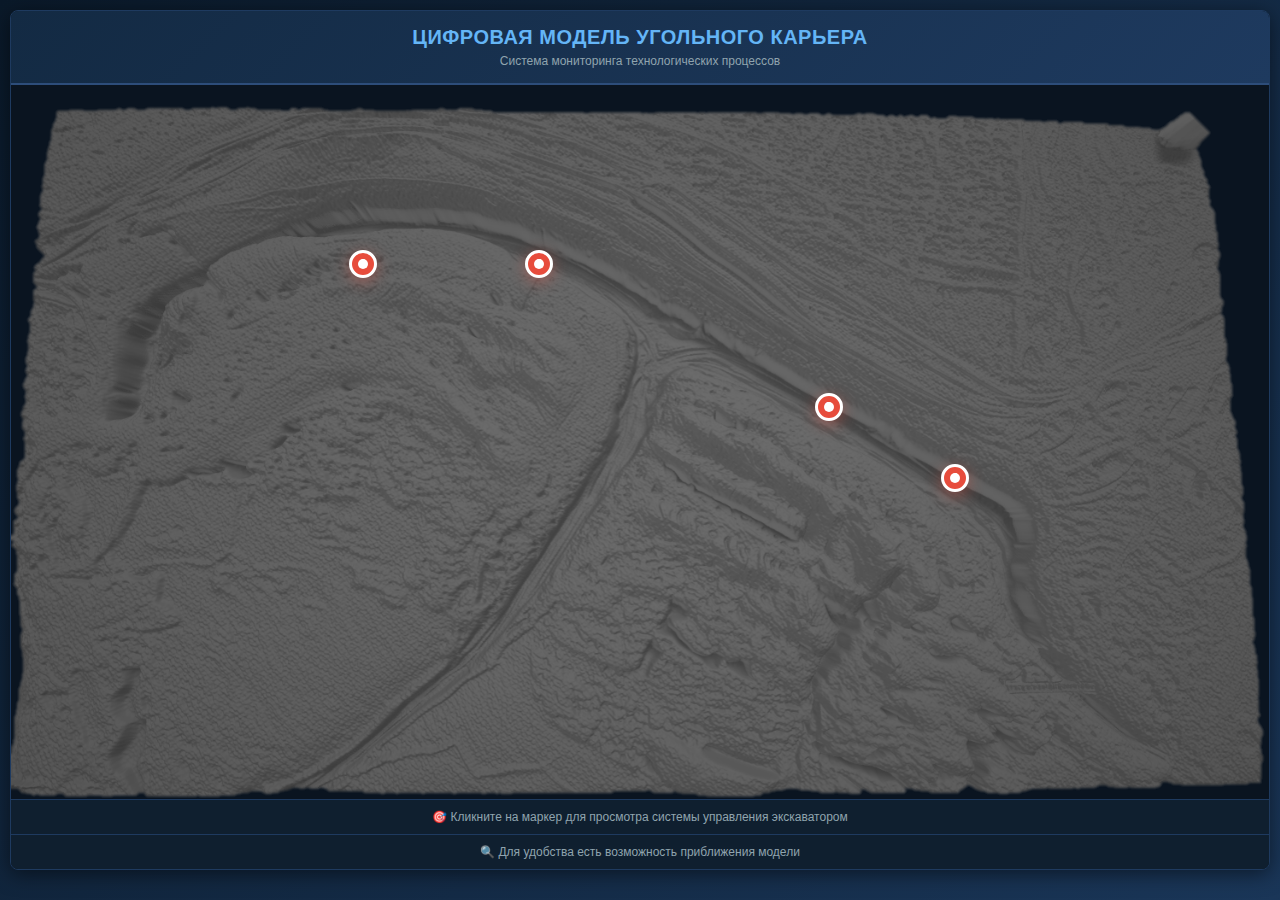
<file: index.html>
<!DOCTYPE html>
<html lang="ru">
<head>
    <meta charset="UTF-8">
    <meta name="viewport" content="width=device-width, initial-scale=1.0">
    <title>Цифровая модель карьера</title>
    <style>
        * {
            margin: 0;
            padding: 0;
            box-sizing: border-box;
        }

        body {
            font-family: Arial, sans-serif;
            background: linear-gradient(135deg, #0a1929 0%, #1a3658 100%);
            color: #e0e0e0;
            min-height: 100vh;
            padding: 10px;
        }

        .container {
            max-width: 1400px;
            margin: 0 auto;
            background: #0d1b2a;
            border: 1px solid #1e3a5f;
            border-radius: 8px;
            box-shadow: 0 4px 20px rgba(0, 0, 0, 0.5);
            overflow: hidden;
        }

        .header {
            background: linear-gradient(135deg, #132a43 0%, #1e3a5f 100%);
            border-bottom: 2px solid #2d4d7a;
            padding: 15px 20px;
            text-align: center;
        }

        .header h1 {
            font-size: 20px;
            color: #64b5f6;
            margin-bottom: 5px;
            letter-spacing: 0.5px;
        }

        .header .subtitle {
            font-size: 12px;
            color: #90a4ae;
        }

        .image-container {
            position: relative;
            width: 100%;
            height: auto;
            background: #0a1420;
            overflow: hidden;
            display: flex;
            justify-content: center;
            align-items: center;
        }

        #main-image {
            width: 100%;
            height: auto;
            max-width: 100%;
            display: block;
            object-fit: contain;
        }

        .marker {
            position: absolute;
            width: 28px;
            height: 28px;
            background: #e74c3c;
            border: 3px solid white;
            border-radius: 50%;
            cursor: pointer;
            transform: translate(-50%, -50%);
            box-shadow: 0 4px 15px rgba(231, 76, 60, 0.4);
            transition: all 0.3s ease;
            z-index: 10;
            display: flex;
            align-items: center;
            justify-content: center;
            font-weight: bold;
            color: white;
            font-size: 12px;
        }

        .marker:hover {
            transform: translate(-50%, -50%) scale(1.3);
            background: #ff6b6b;
            box-shadow: 0 6px 20px rgba(255, 107, 107, 0.6);
        }

        .marker::after {
            content: '';
            position: absolute;
            top: 50%;
            left: 50%;
            width: 10px;
            height: 10px;
            background: white;
            border-radius: 50%;
            transform: translate(-50%, -50%);
            animation: pulse 2s infinite;
        }

        @keyframes pulse {
            0% { transform: translate(-50%, -50%) scale(1); opacity: 1; }
            50% { transform: translate(-50%, -50%) scale(1.5); opacity: 0.7; }
            100% { transform: translate(-50%, -50%) scale(1); opacity: 1; }
        }

        .marker-label {
            position: absolute;
            top: -30px;
            left: 50%;
            transform: translateX(-50%);
            background: rgba(44, 62, 80, 0.95);
            color: white;
            padding: 4px 8px;
            border-radius: 12px;
            font-size: 11px;
            white-space: nowrap;
            opacity: 0;
            transition: opacity 0.3s ease;
            border: 1px solid #3498db;
        }

        .marker:hover .marker-label {
            opacity: 1;
        }

        /* Компактное модальное окно для ПК */
        .excavator-modal {
            display: none;
            position: fixed;
            top: 50%;
            left: 50%;
            transform: translate(-50%, -50%);
            width: 90%;
            max-width: 900px;
            height: auto;
            max-height: 90vh;
            background: #0d1b2a;
            border: 2px solid #2d4d7a;
            border-radius: 8px;
            box-shadow: 0 0 40px rgba(0, 0, 0, 0.7);
            z-index: 1000;
            overflow: auto;
        }

        .modal-overlay {
            display: none;
            position: fixed;
            top: 0;
            left: 0;
            width: 100%;
            height: 100%;
            background: rgba(0, 0, 0, 0.8);
            z-index: 999;
        }

        .modal-header {
            background: linear-gradient(135deg, #132a43 0%, #1e3a5f 100%);
            padding: 12px 15px;
            display: flex;
            justify-content: space-between;
            align-items: center;
            border-bottom: 2px solid #2d4d7a;
            position: sticky;
            top: 0;
            z-index: 10;
        }

        .modal-title {
            font-size: 16px;
            font-weight: 600;
            color: #64b5f6;
            letter-spacing: 0.5px;
        }

        .close-btn {
            background: #e74c3c;
            color: white;
            border: none;
            padding: 8px 15px;
            border-radius: 5px;
            cursor: pointer;
            font-size: 12px;
            transition: background 0.3s;
        }

        .close-btn:hover {
            background: #c0392b;
        }

        /* Компактные стили системы управления */
        .system-container {
            padding: 0;
        }

        .status-panel {
            background: #0f1f2f;
            border-bottom: 1px solid #1e3a5f;
            padding: 12px 15px;
            display: grid;
            grid-template-columns: repeat(2, 1fr);
            gap: 12px;
        }

        .status-item {
            display: flex;
            flex-direction: column;
        }

        .status-label {
            font-size: 12px;
            color: #78909c;
            margin-bottom: 4px;
            text-transform: uppercase;
            letter-spacing: 0.5px;
        }

        .status-value {
            font-size: 16px;
            font-weight: 600;
            color: #e3f2fd;
            font-family: 'Courier New', monospace;
        }

        .status-unit {
            font-size: 11px;
            color: #546e7a;
            margin-left: 4px;
        }

        .main-content {
            display: flex;
            flex-direction: column;
            min-height: auto;
        }

        .mine-section {
            background: #0a1420;
            border-bottom: 1px solid #1e3a5f;
            padding: 15px;
        }

        .section-title {
            font-size: 14px;
            color: #64b5f6;
            margin-bottom: 10px;
            text-transform: uppercase;
            letter-spacing: 0.5px;
            border-bottom: 1px solid #1e3a5f;
            padding-bottom: 5px;
        }

        .geology-container {
            background: #0d1b2a;
            border: 1px solid #1e3a5f;
            border-radius: 3px;
            height: 180px;
            position: relative;
            overflow: hidden;
            margin-bottom: 15px;
        }

        .geology-layer {
            position: absolute;
            left: 0;
            right: 0;
            padding: 8px 12px;
            color: #fff;
            display: flex;
            justify-content: space-between;
            align-items: center;
            border-bottom: 1px solid rgba(255,255,255,0.1);
            font-size: 12px;
            z-index: 2;
        }

        .layer-overburden {
            background: linear-gradient(90deg, #5d4037 0%, #795548 100%);
            height: 35%;
            top: 0;
        }

        .layer-coal {
            background: linear-gradient(90deg, #263238 0%, #37474f 100%);
            height: 20%;
            top: 35%;
            border-top: 2px solid #ffa000;
            border-bottom: 2px solid #ffa000;
        }

        .layer-underburden {
            background: linear-gradient(90deg, #455a64 0%, #546e7a 100%);
            height: 45%;
            bottom: 0;
        }

        .layer-name {
            font-weight: 600;
            font-size: 12px;
        }

        .layer-info {
            background: rgba(0,0,0,0.3);
            padding: 4px 8px;
            border-radius: 3px;
            font-size: 11px;
        }

        .rail-system {
            position: absolute;
            bottom: 15px;
            left: 0;
            right: 0;
            height: 6px;
            background: #37474f;
            z-index: 3;
        }

        .rail {
            position: absolute;
            top: 50%;
            transform: translateY(-50%);
            height: 2px;
            background: #78909c;
            width: 100%;
        }

        .rail-tie {
            position: absolute;
            width: 3px;
            height: 8px;
            background: #546e7a;
            bottom: -1px;
        }

        .excavator {
            position: absolute;
            bottom: 21px;
            left: 60px;
            transition: left 0.8s ease;
            transform: scale(0.7);
            transform-origin: bottom;
            z-index: 4;
        }

        .excavator-base {
            width: 80px;
            height: 16px;
            background: linear-gradient(135deg, #37474f 0%, #263238 100%);
            border: 1px solid #455a64;
            position: relative;
        }

        .excavator-cabin {
            width: 16px;
            height: 20px;
            background: linear-gradient(135deg, #d32f2f 0%, #b71c1c 100%);
            position: absolute;
            right: 6px;
            bottom: 16px;
            border: 1px solid #f44336;
        }

        .excavator-boom {
            width: 120px;
            height: 8px;
            background: linear-gradient(90deg, #546e7a 0%, #37474f 100%);
            position: absolute;
            left: 80px;
            top: 4px;
            border: 1px solid #78909c;
        }

        .rotor {
            width: 40px;
            height: 40px;
            border: 2px solid #455a64;
            border-radius: 50%;
            position: absolute;
            left: 190px;
            top: -12px;
            background: rgba(38, 50, 56, 0.3);
            z-index: 5;
        }

        .bucket {
            width: 12px;
            height: 10px;
            background: linear-gradient(135deg, #455a64 0%, #37474f 100%);
            position: absolute;
            border: 1px solid #78909c;
            border-radius: 2px;
        }

        .sensor-panel {
            display: grid;
            grid-template-columns: 1fr 1fr;
            gap: 10px;
            margin-top: 12px;
        }

        .sensor-item {
            background: #0a1420;
            border: 1px solid #1e3a5f;
            padding: 10px;
            border-radius: 2px;
            text-align: center;
        }

        .sensor-value {
            font-size: 18px;
            font-weight: 600;
            color: #4fc3f7;
            font-family: 'Courier New', monospace;
        }

        .sensor-label {
            font-size: 12px;
            color: #78909c;
            margin-top: 4px;
            text-transform: uppercase;
        }

        .control-section {
            background: #0f1f2f;
            padding: 15px;
        }

        .control-group {
            margin-bottom: 15px;
        }

        .control-title {
            font-size: 13px;
            color: #64b5f6;
            margin-bottom: 8px;
            text-transform: uppercase;
            letter-spacing: 0.5px;
            border-bottom: 1px solid #1e3a5f;
            padding-bottom: 3px;
        }

        .control-row {
            display: flex;
            align-items: center;
            margin-bottom: 8px;
            padding: 6px 0;
            border-bottom: 1px solid rgba(30, 58, 95, 0.3);
        }

        .control-label {
            flex: 1;
            font-size: 12px;
            color: #b0bec5;
            min-width: 140px;
        }

        .control-buttons {
            display: flex;
            gap: 4px;
            flex-wrap: wrap;
            justify-content: flex-end;
            flex: 2;
        }

        .control-btn {
            width: 32px;
            height: 28px;
            background: linear-gradient(135deg, #1e3a5f 0%, #2d4d7a 100%);
            border: 1px solid #2d4d7a;
            color: #e3f2fd;
            font-family: 'Courier New', monospace;
            font-size: 12px;
            font-weight: 600;
            cursor: pointer;
            display: flex;
            align-items: center;
            justify-content: center;
            transition: all 0.2s ease;
            border-radius: 2px;
            flex-shrink: 0;
        }

        .control-btn:hover {
            background: linear-gradient(135deg, #2d4d7a 0%, #3d5d8a 100%);
            border-color: #64b5f6;
        }

        .control-btn.active {
            background: linear-gradient(135deg, #1565c0 0%, #0d47a1 100%);
            border-color: #42a5f5;
            box-shadow: 0 0 6px rgba(33, 150, 243, 0.4);
        }

        .control-btn.warning {
            background: linear-gradient(135deg, #d32f2f 0%, #b71c1c 100%);
            border-color: #f44336;
        }

        .control-btn.success {
            background: linear-gradient(135deg, #388e3c 0%, #1b5e20 100%);
            border-color: #4caf50;
        }

        .system-message {
            background: linear-gradient(135deg, #ff6f00 0%, #e65100 100%);
            border: 1px solid #ff9800;
            padding: 10px;
            margin-top: 12px;
            border-radius: 2px;
            font-size: 12px;
            text-align: center;
            color: #fff3e0;
        }

        .info-panel {
            display: grid;
            grid-template-columns: 1fr 1fr;
            gap: 10px;
            margin-top: 12px;
        }

        .info-item {
            background: #0a1420;
            border: 1px solid #1e3a5f;
            padding: 10px;
            border-radius: 2px;
            text-align: center;
        }

        .info-value {
            font-size: 18px;
            font-weight: 600;
            color: #4fc3f7;
            font-family: 'Courier New', monospace;
        }

        .info-label {
            font-size: 12px;
            color: #78909c;
            margin-top: 4px;
            text-transform: uppercase;
        }

        /* Анимации */
        @keyframes rotorRotation {
            from { transform: rotate(0deg); }
            to { transform: rotate(360deg); }
        }

        @keyframes materialDrop {
            0% { 
                opacity: 1;
                transform: translateY(0) scale(1);
            }
            100% { 
                opacity: 0;
                transform: translateY(50px) scale(0.5);
            }
        }

        .material-particle {
            position: absolute;
            width: 4px;
            height: 4px;
            background: #ffa000;
            border-radius: 50%;
            opacity: 0;
            z-index: 6;
        }

        /* Адаптивность для мобильных */
        @media (max-width: 768px) {
            .image-container {
                height: auto;
                min-height: 400px;
            }
            
            .marker {
                width: 24px;
                height: 24px;
                font-size: 10px;
            }
            
            .marker-label {
                font-size: 10px;
                top: -25px;
            }
            
            .excavator-modal {
                top: 2%;
                left: 2%;
                right: 2%;
                bottom: 2%;
                width: 96%;
                max-width: none;
                height: 96%;
                max-height: none;
                transform: none;
            }
            
            .status-panel {
                grid-template-columns: 1fr;
                gap: 8px;
            }
            
            .control-buttons {
                justify-content: flex-start;
            }
            
            .control-btn {
                width: 28px;
                height: 24px;
                font-size: 10px;
            }
            
            .geology-container {
                height: 160px;
            }
            
            .excavator {
                transform: scale(0.6);
                left: 40px;
            }
            
            .status-label {
                font-size: 11px;
            }
            
            .status-value {
                font-size: 14px;
            }
            
            .section-title {
                font-size: 13px;
            }
            
            .geology-layer {
                font-size: 11px;
                padding: 6px 10px;
            }
            
            .sensor-value {
                font-size: 16px;
            }
            
            .sensor-label {
                font-size: 11px;
            }
            
            .control-label {
                font-size: 11px;
            }
        }

        @media (max-width: 480px) {
            .excavator-modal {
                top: 1%;
                left: 1%;
                right: 1%;
                bottom: 1%;
                width: 98%;
                height: 98%;
            }

            .header h1 {
                font-size: 16px;
            }
            
            .header .subtitle {
                font-size: 10px;
            }
            
            .image-container {
                min-height: 350px;
            }
            
            .modal-title {
                font-size: 14px;
            }
            
            .close-btn {
                padding: 6px 12px;
                font-size: 10px;
            }
            
            .control-row {
                flex-direction: column;
                align-items: flex-start;
            }
            
            .control-label {
                margin-bottom: 5px;
                min-width: auto;
                font-size: 11px;
            }
            
            .control-buttons {
                justify-content: flex-start;
                width: 100%;
            }
            
            .geology-container {
                height: 140px;
            }
            
            .layer-underburden {
                bottom: 3px;
            }
        }

        @media (max-width: 360px) {
            .image-container {
                min-height: 300px;
            }
            
            .geology-container {
                height: 120px;
            }
            
            .header h1 {
                font-size: 14px;
            }
            
            .modal-title {
                font-size: 13px;
            }
            
            .control-btn {
                width: 26px;
                height: 22px;
                font-size: 9px;
            }
        }

        .footer-note {
            padding: 10px;
            text-align: center;
            color: #90a4ae;
            font-size: 12px;
            background: #0f1f2f;
            border-top: 1px solid #1e3a5f;
        }

        /* Для очень широких экранов */
        @media (min-width: 1600px) {
            .excavator-modal {
                max-width: 1000px;
            }
        }

        @media (min-width: 2000px) {
            .excavator-modal {
                max-width: 1100px;
            }
        }
        .status-hint {
    font-size: 0.8em;
    color: #666;
    margin-top: 5px;
    font-style: italic;
}
    </style>
</head>
<body>
    <!-- Основная страница с картой -->
    <div class="container">
        <div class="header">
            <h1>ЦИФРОВАЯ МОДЕЛЬ УГОЛЬНОГО КАРЬЕРА</h1>
            <div class="subtitle">Система мониторинга технологических процессов</div>
        </div>
        
        <div class="image-container" id="image-container">
            <img id="main-image" src="images/1.png" alt="3D карта угольного карьера">
                   
            <!-- Маркеры с новыми позициями -->
            <div class="marker" style="top: 25%; left: 28%;" onclick="openExcavatorSystem(1)">
                <div class="marker-label">Экскаватор ЭР-1250 №1</div>
                1
            </div>
            <div class="marker" style="top: 25%; left: 42%;" onclick="openExcavatorSystem(2)">
                <div class="marker-label">Экскаватор ЭШ-10/70 №2</div>
                2
            </div>
            <div class="marker" style="top: 45%; left: 65%;" onclick="openExcavatorSystem(3)">
                <div class="marker-label">Экскаватор ЭКГ-8И №3</div>
                3
            </div>
            <div class="marker" style="top: 55%; left: 75%;" onclick="openExcavatorSystem(4)">
                <div class="marker-label">Экскаватор ЭРП-2500 №4</div>
                4
            </div>
        </div>
        
        <div class="footer-note">
            🎯 Кликните на маркер для просмотра системы управления экскаватором
        </div>
        <div class="footer-note">
            🔍 Для удобства есть возможность приближения модели
        </div>
    </div>

    <!-- Модальные окна для каждого экскаватора -->
    <div class="modal-overlay" id="modal-overlay" onclick="closeModal()"></div>
    
    <!-- Экскаватор 1 -->
    <div id="excavator-modal-1" class="excavator-modal">
        <div class="modal-header">
            <div class="modal-title">⚙️ СИСТЕМА УПРАВЛЕНИЯ ЭКСКАВАТОРОМ ЭР-1250 №1</div>
            <button class="close-btn" onclick="closeModal()">✕ Закрыть</button>
        </div>

        <div class="system-container">
            <div class="status-panel">
                <div class="status-item">
                    <div class="status-label">Координаты GPS</div>
                    <div class="status-value">45.28<span class="status-unit">°N</span></div>
                </div>
                <div class="status-item">
                    <div class="status-label">Высота над уровнем</div>
                    <div class="status-value">63.3<span class="status-unit">м (осн.)</span></div>
                </div>
                <div class="status-item">
                    <div class="status-label">Пройдено по рельсам</div>
                    <div class="status-value" id="track-progress-1">88.03<span class="status-unit">м</span></div>
                </div>
                <div class="status-item">
                    <div class="status-label">Межосевое расстояние</div>
                    <div class="status-value">B202<span class="status-unit">конфиг.</span></div>
                </div>
            </div>

            <div class="main-content">
                <div class="mine-section">
                    <div class="section-title">▸ ВИЗУАЛИЗАЦИЯ РАЗРЕЗА И ПРОЦЕССА ДОБЫЧИ</div>
                    
                    <div class="geology-container" id="geology-container-1">
                        <div class="geology-layer layer-overburden">
                            <div class="layer-name">ВСКРЫШНЫЕ ПОРОДЫ</div>
                            <div class="layer-info">Толщ. 35м | Плотн. 2,3 г/см³</div>
                        </div>
                        
                        <div class="geology-layer layer-coal">
                            <div class="layer-name">УГОЛЬНЫЙ ПЛАСТ К12</div>
                            <div class="layer-info">Толщ. 20м | Кач. 5800 ккал</div>
                        </div>
                        
                        <div class="geology-layer layer-underburden">
                            <div class="layer-name" style="height: 50px;">ПОДСТИЛАЮЩИЕ ПОРОДЫ</div>
                            <div class="layer-info">Толщ. 45м | Креп. 18 МПа</div>
                        </div>

                        <div class="rail-system" id="rail-system-1">
                            <div class="rail"></div>
                        </div>

                        <div class="excavator" id="excavator-1">
                            <div class="excavator-base">
                                <div class="excavator-cabin"></div>
                            </div>
                            <div class="excavator-boom"></div>
                            <div class="rotor" id="rotor-1"></div>
                        </div>
                    </div>

                    <div class="sensor-panel">
                        <div class="sensor-item">
                            <div class="sensor-value" id="station-value-1">88.03</div>
                            <div class="sensor-label">Станция SR (м)</div>
                        </div>
                        <div class="sensor-item">
                            <div class="sensor-value" id="distance-value-1">2.13</div>
                            <div class="sensor-label">Расстояние SR-UK (м)</div>
                        </div>
                    </div>
                </div>

                <div class="control-section">
                    <div class="control-group">
                        <div class="control-title">▸ НАВИГАЦИЯ И УПРАВЛЕНИЕ</div>
                        
                        <div class="control-row">
                            <div class="control-label">Обзор и панорамирование</div>
                            <div class="control-buttons">
                                <button class="control-btn" onclick="controlAction('overview_plus', 1)">+</button>
                                <button class="control-btn" onclick="controlAction('overview_plus', 1)">+</button>
                                <button class="control-btn" onclick="controlAction('overview_plus', 1)">+</button>
                                <button class="control-btn" onclick="controlAction('overview_plus', 1)">+</button>
                                <button class="control-btn warning" onclick="controlAction('emergency_stop', 1)">СТОП</button>
                                <button class="control-btn" onclick="controlAction('overview_plus', 1)">+</button>
                            </div>
                        </div>
                        
                        <div class="control-row">
                            <div class="control-label">Кабина управления слева</div>
                            <div class="control-buttons">
                                <button class="control-btn active" onclick="controlAction('left_zoom', 1)" id="btn-left-zoom-1">✔</button>
                                <button class="control-btn" onclick="controlAction('left_contrast', 1)" id="btn-left-contrast-1">❌</button>
                                <button class="control-btn" onclick="controlAction('left_coal_contrast', 1)" id="btn-left-coal-1">A</button>
                                <button class="control-btn" onclick="controlAction('left_plan_contrast', 1)" id="btn-left-plan-1">+</button>
                                <button class="control-btn" onclick="controlAction('left_mountain_contrast', 1)" id="btn-left-mountain-1">+</button>
                                <button class="control-btn" onclick="controlAction('left_none', 1)">---</button>
                                <button class="control-btn" onclick="controlAction('left_plus', 1)">+</button>
                            </div>
                        </div>
                        
                        <div class="control-row">
                            <div class="control-label">Кабина управления справа</div>
                            <div class="control-buttons">
                                <button class="control-btn active" onclick="controlAction('right_minus', 1)" id="btn-right-minus-1">✔</button>
                                <button class="control-btn active" onclick="controlAction('right_minus2', 1)" id="btn-right-minus2-1">✔</button>
                                <button class="control-btn" onclick="controlAction('right_minus3', 1)">-</button>
                                <button class="control-btn" onclick="controlAction('right_minus4', 1)">-</button>
                                <button class="control-btn" onclick="controlAction('right_minus5', 1)">-</button>
                                <button class="control-btn success" onclick="controlAction('right_sr', 1)" id="btn-right-sr-1">SR</button>
                                <button class="control-btn" onclick="controlAction('right_minus6', 1)">-</button>
                            </div>
                        </div>
                    </div>

                    <div class="system-message">
                        ⚠ ТЕСТОВАЯ ЭКСПЛУАТАЦИЯ!<br>
                        Обновление от 18.07.2007<br>
                        Визуализация материального потока (ТЕСТ)
                    </div>

                    <div class="info-panel">
                        <div class="info-item">
                            <div class="info-value">1727</div>
                            <div class="info-label">Позиция (лента)</div>
                        </div>
                        <div class="info-item">
                            <div class="info-value" id="current-time-1">06.10 02:38:16</div>
                            <div class="info-label">Системное время</div>
                        </div>
                    </div>
                </div>
            </div>
        </div>
    </div>

    <!-- Экскаватор 2 -->
    <div id="excavator-modal-2" class="excavator-modal">
        <div class="modal-header">
            <div class="modal-title">⚙️ СИСТЕМА УПРАВЛЕНИЯ ЭКСКАВАТОРОМ ЭШ-10/70 №2</div>
            <button class="close-btn" onclick="closeModal()">✕ Закрыть</button>
        </div>

        <div class="system-container">
            <div class="status-panel">
                <div class="status-item">
                    <div class="status-label">Координаты GPS</div>
                    <div class="status-value">45.31<span class="status-unit">°N</span></div>
                </div>
                <div class="status-item">
                    <div class="status-label">Высота над уровнем</div>
                    <div class="status-value">58.7<span class="status-unit">м (осн.)</span></div>
                </div>
                <div class="status-item">
                    <div class="status-label">Пройдено по рельсам</div>
                    <div class="status-value" id="track-progress-2">45.21<span class="status-unit">м</span></div>
                </div>
                <div class="status-item">
                    <div class="status-label">Производительность</div>
                    <div class="status-value">850<span class="status-unit">т/час</span></div>
                </div>
            </div>

            <div class="main-content">
                <div class="mine-section">
                    <div class="section-title">▸ ВИЗУАЛИЗАЦИЯ РАЗРЕЗА И ПРОЦЕССА ДОБЫЧИ</div>
                    
                    <div class="geology-container" id="geology-container-2">
                        <div class="geology-layer layer-overburden">
                            <div class="layer-name">ВСКРЫШНЫЕ ПОРОДЫ</div>
                            <div class="layer-info">Толщ. 28м | Плотн. 2,1 г/см³</div>
                        </div>
                        
                        <div class="geology-layer layer-coal">
                            <div class="layer-name">УГОЛЬНЫЙ ПЛАСТ К8</div>
                            <div class="layer-info">Толщ. 15м | Кач. 6100 ккал</div>
                        </div>
                        
                        <div class="geology-layer layer-underburden">
                            <div class="layer-name" style="height: 50px;">ПОДСТИЛАЮЩИЕ ПОРОДЫ</div>
                            <div class="layer-info">Толщ. 32м | Креп. 15 МПа</div>
                        </div>

                        <div class="rail-system" id="rail-system-2">
                            <div class="rail"></div>
                        </div>

                        <div class="excavator" id="excavator-2">
                            <div class="excavator-base">
                                <div class="excavator-cabin"></div>
                            </div>
                            <div class="excavator-boom"></div>
                            <div class="rotor" id="rotor-2"></div>
                        </div>
                    </div>

                    <div class="sensor-panel">
                        <div class="sensor-item">
                            <div class="sensor-value" id="station-value-2">45.21</div>
                            <div class="sensor-label">Станция SR (м)</div>
                        </div>
                        <div class="sensor-item">
                            <div class="sensor-value" id="distance-value-2">1.85</div>
                            <div class="sensor-label">Расстояние SR-UK (м)</div>
                        </div>
                    </div>
                </div>

                <div class="control-section">
                    <div class="control-group">
                        <div class="control-title">▸ НАВИГАЦИЯ И УПРАВЛЕНИЕ</div>
                        
                        <div class="control-row">
                            <div class="control-label">Обзор и панорамирование</div>
                            <div class="control-buttons">
                                <button class="control-btn" onclick="controlAction('overview_plus', 2)">+</button>
                                <button class="control-btn" onclick="controlAction('overview_plus', 2)">+</button>
                                <button class="control-btn" onclick="controlAction('overview_plus', 2)">+</button>
                                <button class="control-btn" onclick="controlAction('overview_plus', 2)">+</button>
                                <button class="control-btn warning" onclick="controlAction('emergency_stop', 2)">СТОП</button>
                                <button class="control-btn" onclick="controlAction('overview_plus', 2)">+</button>
                            </div>
                        </div>
                        
                        <div class="control-row">
                            <div class="control-label">Кабина управления слева</div>
                            <div class="control-buttons">
                                <button class="control-btn active" onclick="controlAction('left_zoom', 2)" id="btn-left-zoom-2">✔</button>
                                <button class="control-btn" onclick="controlAction('left_contrast', 2)" id="btn-left-contrast-2">❌</button>
                                <button class="control-btn" onclick="controlAction('left_coal_contrast', 2)" id="btn-left-coal-2">A</button>
                                <button class="control-btn" onclick="controlAction('left_plan_contrast', 2)" id="btn-left-plan-2">+</button>
                                <button class="control-btn" onclick="controlAction('left_mountain_contrast', 2)" id="btn-left-mountain-2">+</button>
                                <button class="control-btn" onclick="controlAction('left_none', 2)">---</button>
                                <button class="control-btn" onclick="controlAction('left_plus', 2)">+</button>
                            </div>
                        </div>
                        
                        <div class="control-row">
                            <div class="control-label">Кабина управления справа</div>
                            <div class="control-buttons">
                                <button class="control-btn active" onclick="controlAction('right_minus', 2)" id="btn-right-minus-2">✔</button>
                                <button class="control-btn active" onclick="controlAction('right_minus2', 2)" id="btn-right-minus2-2">✔</button>
                                <button class="control-btn" onclick="controlAction('right_minus3', 2)">-</button>
                                <button class="control-btn" onclick="controlAction('right_minus4', 2)">-</button>
                                <button class="control-btn" onclick="controlAction('right_minus5', 2)">-</button>
                                <button class="control-btn success" onclick="controlAction('right_sr', 2)" id="btn-right-sr-2">SR</button>
                                <button class="control-btn" onclick="controlAction('right_minus6', 2)">-</button>
                            </div>
                        </div>
                    </div>

                    <div class="system-message">
                        ⚠ РАБОТА В ШТУРМОВОМ РЕЖИМЕ!<br>
                        Обновление от 22.08.2007<br>
                        Повышенная производительность
                    </div>

                    <div class="info-panel">
                        <div class="info-item">
                            <div class="info-value">1543</div>
                            <div class="info-label">Позиция (лента)</div>
                        </div>
                        <div class="info-item">
                            <div class="info-value" id="current-time-2">06.10 02:38:16</div>
                            <div class="info-label">Системное время</div>
                        </div>
                    </div>
                </div>
            </div>
        </div>
    </div>

    <!-- Экскаватор 3 -->
    <div id="excavator-modal-3" class="excavator-modal">
        <div class="modal-header">
            <div class="modal-title">⚙️ СИСТЕМА УПРАВЛЕНИЯ ЭКСКАВАТОРОМ ЭКГ-8И №3</div>
            <button class="close-btn" onclick="closeModal()">✕ Закрыть</button>
        </div>

        <div class="system-container">
            <div class="status-panel">
                <div class="status-item">
                    <div class="status-label">Координаты GPS</div>
                    <div class="status-value">45.25<span class="status-unit">°N</span></div>
                </div>
                <div class="status-item">
                    <div class="status-label">Высота над уровнем</div>
                    <div class="status-value">71.2<span class="status-unit">м (осн.)</span></div>
                </div>
                <div class="status-item">
                    <div class="status-label">Пройдено по рельсам</div>
                    <div class="status-value" id="track-progress-3">112.45<span class="status-unit">м</span></div>
                </div>
                <div class="status-item">
                    <div class="status-label">Глубина копания</div>
                    <div class="status-value">18.5<span class="status-unit">м</span></div>
                </div>
            </div>

            <div class="main-content">
                <div class="mine-section">
                    <div class="section-title">▸ ВИЗУАЛИЗАЦИЯ РАЗРЕЗА И ПРОЦЕССА ДОБЫЧИ</div>
                    
                    <div class="geology-container" id="geology-container-3">
                        <div class="geology-layer layer-overburden">
                            <div class="layer-name">ВСКРЫШНЫЕ ПОРОДЫ</div>
                            <div class="layer-info">Толщ. 42м | Плотн. 2,5 г/см³</div>
                        </div>
                        
                        <div class="geology-layer layer-coal">
                            <div class="layer-name">УГОЛЬНЫЙ ПЛАСТ К15</div>
                            <div class="layer-info">Толщ. 25м | Кач. 5400 ккал</div>
                        </div>
                        
                        <div class="geology-layer layer-underburden">
                            <div class="layer-name" style="height: 50px;">ПОДСТИЛАЮЩИЕ ПОРОДЫ</div>
                            <div class="layer-info">Толщ. 38м | Креп. 22 МПа</div>
                        </div>

                        <div class="rail-system" id="rail-system-3">
                            <div class="rail"></div>
                        </div>

                        <div class="excavator" id="excavator-3">
                            <div class="excavator-base">
                                <div class="excavator-cabin"></div>
                            </div>
                            <div class="excavator-boom"></div>
                            <div class="rotor" id="rotor-3"></div>
                        </div>
                    </div>

                    <div class="sensor-panel">
                        <div class="sensor-item">
                            <div class="sensor-value" id="station-value-3">112.45</div>
                            <div class="sensor-label">Станция SR (м)</div>
                        </div>
                        <div class="sensor-item">
                            <div class="sensor-value" id="distance-value-3">2.45</div>
                            <div class="sensor-label">Расстояние SR-UK (м)</div>
                        </div>
                    </div>
                </div>

                <div class="control-section">
                    <div class="control-group">
                        <div class="control-title">▸ НАВИГАЦИЯ И УПРАВЛЕНИЕ</div>
                        
                        <div class="control-row">
                            <div class="control-label">Обзор и панорамирование</div>
                            <div class="control-buttons">
                                <button class="control-btn" onclick="controlAction('overview_plus', 3)">+</button>
                                <button class="control-btn" onclick="controlAction('overview_plus', 3)">+</button>
                                <button class="control-btn" onclick="controlAction('overview_plus', 3)">+</button>
                                <button class="control-btn" onclick="controlAction('overview_plus', 3)">+</button>
                                <button class="control-btn warning" onclick="controlAction('emergency_stop', 3)">СТОП</button>
                                <button class="control-btn" onclick="controlAction('overview_plus', 3)">+</button>
                            </div>
                        </div>
                        
                        <div class="control-row">
                            <div class="control-label">Кабина управления слева</div>
                            <div class="control-buttons">
                                <button class="control-btn active" onclick="controlAction('left_zoom', 3)" id="btn-left-zoom-3">✔</button>
                                <button class="control-btn" onclick="controlAction('left_contrast', 3)" id="btn-left-contrast-3">❌</button>
                                <button class="control-btn" onclick="controlAction('left_coal_contrast', 3)" id="btn-left-coal-3">A</button>
                                <button class="control-btn" onclick="controlAction('left_plan_contrast', 3)" id="btn-left-plan-3">+</button>
                                <button class="control-btn" onclick="controlAction('left_mountain_contrast', 3)" id="btn-left-mountain-3">+</button>
                                <button class="control-btn" onclick="controlAction('left_none', 3)">---</button>
                                <button class="control-btn" onclick="controlAction('left_plus', 3)">+</button>
                            </div>
                        </div>
                        
                        <div class="control-row">
                            <div class="control-label">Кабина управления справа</div>
                            <div class="control-buttons">
                                <button class="control-btn active" onclick="controlAction('right_minus', 3)" id="btn-right-minus-3">✔</button>
                                <button class="control-btn active" onclick="controlAction('right_minus2', 3)" id="btn-right-minus2-3">✔</button>
                                <button class="control-btn" onclick="controlAction('right_minus3', 3)">-</button>
                                <button class="control-btn" onclick="controlAction('right_minus4', 3)">-</button>
                                <button class="control-btn" onclick="controlAction('right_minus5', 3)">-</button>
                                <button class="control-btn success" onclick="controlAction('right_sr', 3)" id="btn-right-sr-3">SR</button>
                                <button class="control-btn" onclick="controlAction('right_minus6', 3)">-</button>
                            </div>
                        </div>
                    </div>

                    <div class="system-message">
                        ⚠ РЕЖИМ ГЛУБОКОГО КОПАНИЯ!<br>
                        Обновление от 15.09.2007<br>
                        Работа на предельной глубине
                    </div>

                    <div class="info-panel">
                        <div class="info-item">
                            <div class="info-value">1892</div>
                            <div class="info-label">Позиция (лента)</div>
                        </div>
                        <div class="info-item">
                            <div class="info-value" id="current-time-3">06.10 02:38:16</div>
                            <div class="info-label">Системное время</div>
                        </div>
                    </div>
                </div>
            </div>
        </div>
    </div>

    <!-- Экскаватор 4 -->
    <div id="excavator-modal-4" class="excavator-modal">
        <div class="modal-header">
            <div class="modal-title">⚙️ СИСТЕМА УПРАВЛЕНИЯ ЭКСКАВАТОРОМ ЭРП-2500 №4</div>
            <button class="close-btn" onclick="closeModal()">✕ Закрыть</button>
        </div>

        <div class="system-container">
            <div class="status-panel">
                <div class="status-item">
                    <div class="status-label">Координаты GPS</div>
                    <div class="status-value">45.33<span class="status-unit">°N</span></div>
                </div>
                <div class="status-item">
                    <div class="status-label">Высота над уровнем</div>
                    <div class="status-value">55.8<span class="status-unit">м (осн.)</span></div>
                </div>
                <div class="status-item">
                    <div class="status-label">Пройдено по рельсам</div>
                    <div class="status-value" id="track-progress-4">23.67<span class="status-unit">м</span></div>
                </div>
                <div class="status-item">
                    <div class="status-label">Мощность двигателя</div>
                    <div class="status-value">2500<span class="status-unit">кВт</span></div>
                </div>
            </div>

            <div class="main-content">
                <div class="mine-section">
                    <div class="section-title">▸ ВИЗУАЛИЗАЦИЯ РАЗРЕЗА И ПРОЦЕССА ДОБЫЧИ</div>
                    
                    <div class="geology-container" id="geology-container-4">
                        <div class="geology-layer layer-overburden">
                            <div class="layer-name">ВСКРЫШНЫЕ ПОРОДЫ</div>
                            <div class="layer-info">Толщ. 25м | Плотн. 2,0 г/см³</div>
                        </div>
                        
                        <div class="geology-layer layer-coal">
                            <div class="layer-name">УГОЛЬНЫЙ ПЛАСТ К6</div>
                            <div class="layer-info">Толщ. 12м | Кач. 6300 ккал</div>
                        </div>
                        
                        <div class="geology-layer layer-underburden">
                            <div class="layer-name" style="height: 50px;">ПОДСТИЛАЮЩИЕ ПОРОДЫ</div>
                            <div class="layer-info">Толщ. 28м | Креп. 12 МПа</div>
                        </div>

                        <div class="rail-system" id="rail-system-4">
                            <div class="rail"></div>
                        </div>

                        <div class="excavator" id="excavator-4">
                            <div class="excavator-base">
                                <div class="excavator-cabin"></div>
                            </div>
                            <div class="excavator-boom"></div>
                            <div class="rotor" id="rotor-4"></div>
                        </div>
                    </div>

                    <div class="sensor-panel">
                        <div class="sensor-item">
                            <div class="sensor-value" id="station-value-4">23.67</div>
                            <div class="sensor-label">Станция SR (м)</div>
                        </div>
                        <div class="sensor-item">
                            <div class="sensor-value" id="distance-value-4">1.52</div>
                            <div class="sensor-label">Расстояние SR-UK (м)</div>
                        </div>
                    </div>
                </div>

                <div class="control-section">
                    <div class="control-group">
                        <div class="control-title">▸ НАВИГАЦИЯ И УПРАВЛЕНИЕ</div>
                        
                        <div class="control-row">
                            <div class="control-label">Обзор и панорамирование</div>
                            <div class="control-buttons">
                                <button class="control-btn" onclick="controlAction('overview_plus', 4)">+</button>
                                <button class="control-btn" onclick="controlAction('overview_plus', 4)">+</button>
                                <button class="control-btn" onclick="controlAction('overview_plus', 4)">+</button>
                                <button class="control-btn" onclick="controlAction('overview_plus', 4)">+</button>
                                <button class="control-btn warning" onclick="controlAction('emergency_stop', 4)">СТОП</button>
                                <button class="control-btn" onclick="controlAction('overview_plus', 4)">+</button>
                            </div>
                        </div>
                        
                        <div class="control-row">
                            <div class="control-label">Кабина управления слева</div>
                            <div class="control-buttons">
                                <button class="control-btn active" onclick="controlAction('left_zoom', 4)" id="btn-left-zoom-4">✔</button>
                                <button class="control-btn" onclick="controlAction('left_contrast', 4)" id="btn-left-contrast-4">❌</button>
                                <button class="control-btn" onclick="controlAction('left_coal_contrast', 4)" id="btn-left-coal-4">A</button>
                                <button class="control-btn" onclick="controlAction('left_plan_contrast', 4)" id="btn-left-plan-4">+</button>
                                <button class="control-btn" onclick="controlAction('left_mountain_contrast', 4)" id="btn-left-mountain-4">+</button>
                                <button class="control-btn" onclick="controlAction('left_none', 4)">---</button>
                                <button class="control-btn" onclick="controlAction('left_plus', 4)">+</button>
                            </div>
                        </div>
                        
                        <div class="control-row">
                            <div class="control-label">Кабина управления справа</div>
                            <div class="control-buttons">
                                <button class="control-btn active" onclick="controlAction('right_minus', 4)" id="btn-right-minus-4">✔</button>
                                <button class="control-btn active" onclick="controlAction('right_minus2', 4)" id="btn-right-minus2-4">✔</button>
                                <button class="control-btn" onclick="controlAction('right_minus3', 4)">-</button>
                                <button class="control-btn" onclick="controlAction('right_minus4', 4)">-</button>
                                <button class="control-btn" onclick="controlAction('right_minus5', 4)">-</button>
                                <button class="control-btn success" onclick="controlAction('right_sr', 4)" id="btn-right-sr-4">SR</button>
                                <button class="control-btn" onclick="controlAction('right_minus6', 4)">-</button>
                            </div>
                        </div>
                    </div>

                    <div class="system-message">
                        ⚠ ВЫСОКАЯ МОЩНОСТЬ!<br>
                        Обновление от 10.10.2007<br>
                        Работа на повышенных оборотах
                    </div>

                    <div class="info-panel">
                        <div class="info-item">
                            <div class="info-value">1421</div>
                            <div class="info-label">Позиция (лента)</div>
                        </div>
                        <div class="info-item">
                            <div class="info-value" id="current-time-4">06.10 02:38:16</div>
                            <div class="info-label">Системное время</div>
                        </div>
                    </div>
                </div>
            </div>
        </div>
    </div>

    <script>
        let currentModal = null;
        const systemStates = {
            1: { excavatorMoving: true, rotorActive: true, currentSpeed: 1.0, emergencyStop: false },
            2: { excavatorMoving: true, rotorActive: true, currentSpeed: 1.2, emergencyStop: false },
            3: { excavatorMoving: true, rotorActive: true, currentSpeed: 0.8, emergencyStop: false },
            4: { excavatorMoving: true, rotorActive: true, currentSpeed: 1.5, emergencyStop: false }
        };

        // Инициализация при загрузке
        document.addEventListener('DOMContentLoaded', function() {
            // Инициализация всех экскаваторов
            for (let i = 1; i <= 4; i++) {
                initExcavatorSystem(i);
            }
        });

        function initExcavatorSystem(excavatorNum) {
            // Инициализация ротора с ковшами
            const rotor = document.getElementById(`rotor-${excavatorNum}`);
            if (!rotor) return;
            
            const bucketCount = 8;
            
            for (let i = 0; i < bucketCount; i++) {
                const bucket = document.createElement('div');
                bucket.className = 'bucket';
                
                const angle = (i / bucketCount) * 2 * Math.PI;
                const radius = 22;
                const x = radius * Math.cos(angle);
                const y = radius * Math.sin(angle);
                
                bucket.style.left = (25 + x) + 'px';
                bucket.style.top = (25 + y) + 'px';
                
                rotor.appendChild(bucket);
            }

            // Создание шпал
            const railSystem = document.getElementById(`rail-system-${excavatorNum}`);
            if (!railSystem) return;
            
            const tieCount = 20;
            
            for (let i = 0; i < tieCount; i++) {
                const tie = document.createElement('div');
                tie.className = 'rail-tie';
                tie.style.left = (i * (100 / tieCount)) + '%';
                railSystem.appendChild(tie);
            }

            // Анимация ротора
            rotor.style.animation = 'rotorRotation 6s linear infinite';
        }

        function openExcavatorSystem(excavatorNum) {
            closeModal(); // Закрываем предыдущее модальное окно
            currentModal = excavatorNum;
            document.getElementById('modal-overlay').style.display = 'block';
            document.getElementById(`excavator-modal-${excavatorNum}`).style.display = 'block';
            
            // Запускаем обновление данных для этого экскаватора
            startExcavatorSystem(excavatorNum);
        }

        function startExcavatorSystem(excavatorNum) {
            // Запускаем интервалы обновления для конкретного экскаватора
            if (window.excavatorIntervals) {
                clearInterval(window.excavatorIntervals.position);
                clearInterval(window.excavatorIntervals.data);
                clearInterval(window.excavatorIntervals.particles);
            }
            
            window.excavatorIntervals = {
                position: setInterval(() => updateExcavatorPosition(excavatorNum), 60),
                data: setInterval(() => updateSystemData(excavatorNum), 1000),
                particles: setInterval(() => createMaterialParticle(excavatorNum), 500)
            };
            
            updateSystemData(excavatorNum);
        }

        function closeModal() {
            if (currentModal) {
                document.getElementById('modal-overlay').style.display = 'none';
                document.getElementById(`excavator-modal-${currentModal}`).style.display = 'none';
                
                // Останавливаем интервалы
                if (window.excavatorIntervals) {
                    clearInterval(window.excavatorIntervals.position);
                    clearInterval(window.excavatorIntervals.data);
                    clearInterval(window.excavatorIntervals.particles);
                }
                
                currentModal = null;
            }
        }

        // Функции управления
        function controlAction(action, excavatorNum) {
            const state = systemStates[excavatorNum];
            
            switch(action) {
                case 'emergency_stop':
                    state.emergencyStop = !state.emergencyStop;
                    state.excavatorMoving = !state.emergencyStop;
                    state.rotorActive = !state.emergencyStop;
                    
                    const stopBtn = document.querySelector(`#excavator-modal-${excavatorNum} .control-btn.warning`) || 
                                  document.querySelector(`#excavator-modal-${excavatorNum} .control-btn.success`);
                    if (state.emergencyStop) {
                        stopBtn.textContent = 'ПУСК';
                        stopBtn.classList.remove('warning');
                        stopBtn.classList.add('success');
                        document.getElementById(`rotor-${excavatorNum}`).style.animationPlayState = 'paused';
                    } else {
                        stopBtn.textContent = 'СТОП';
                        stopBtn.classList.remove('success');
                        stopBtn.classList.add('warning');
                        document.getElementById(`rotor-${excavatorNum}`).style.animationPlayState = 'running';
                    }
                    break;
                    
                case 'left_zoom':
                    toggleButton(`btn-left-zoom-${excavatorNum}`);
                    break;
                    
                case 'right_sr':
                    toggleButton(`btn-right-sr-${excavatorNum}`);
                    break;
                    
                default:
                    toggleButton(`btn-${action.replace(/_/g, '-')}-${excavatorNum}`);
            }
        }

        function toggleButton(btnId) {
            const btn = document.getElementById(btnId);
            if (btn) {
                btn.classList.toggle('active');
            }
        }

        function createMaterialParticle(excavatorNum) {
            const state = systemStates[excavatorNum];
            if (!state.rotorActive) return;
            
            const particle = document.createElement('div');
            particle.className = 'material-particle';
            
            const startX = 260 + Math.random() * 20;
            particle.style.left = startX + 'px';
            particle.style.top = '80px';
            
            document.getElementById(`geology-container-${excavatorNum}`).appendChild(particle);
            
            particle.style.animation = `materialDrop ${1 + Math.random()}s ease-out forwards`;
            
            setTimeout(() => {
                if (particle.parentNode) {
                    particle.remove();
                }
            }, 1500);
        }

        function updateExcavatorPosition(excavatorNum) {
            const state = systemStates[excavatorNum];
            if (!state.excavatorMoving) return;
            
            const excavator = document.getElementById(`excavator-${excavatorNum}`);
            let excavatorPos = parseInt(excavator.style.left) || 80;

            excavatorPos += 0.3 * state.currentSpeed;
            
            if (excavatorPos > 300) {
                excavatorPos = 80;
            }
            
            excavator.style.left = excavatorPos + 'px';
        }

        function updateSystemData(excavatorNum) {
            const state = systemStates[excavatorNum];
            const trackElement = document.getElementById(`track-progress-${excavatorNum}`);
            const stationElement = document.getElementById(`station-value-${excavatorNum}`);
            const distanceElement = document.getElementById(`distance-value-${excavatorNum}`);
            const timeElement = document.getElementById(`current-time-${excavatorNum}`);
            
            if (!trackElement || !stationElement) return;
            
            let trackVal = parseFloat(trackElement.textContent);
            let stationVal = parseFloat(stationElement.textContent);
            
            if (state.excavatorMoving) {
                trackVal += 0.012 * state.currentSpeed;
                stationVal += 0.012 * state.currentSpeed;
            }
            
            const distanceVal = 2.10 + Math.random() * 0.06;
            
            trackElement.textContent = trackVal.toFixed(2);
            stationElement.textContent = stationVal.toFixed(2);
            if (distanceElement) {
                distanceElement.textContent = distanceVal.toFixed(2);
            }
            
            const now = new Date();
            if (timeElement) {
                timeElement.textContent = 
                    `${now.getDate().toString().padStart(2, '0')}.${(now.getMonth()+1).toString().padStart(2, '0')} ` +
                    `${now.getHours().toString().padStart(2, '0')}:${now.getMinutes().toString().padStart(2, '0')}:${now.getSeconds().toString().padStart(2, '0')}`;
            }
        }

        // Закрытие модального окна по ESC
        document.addEventListener('keydown', function(event) {
            if (event.key === 'Escape') {
                closeModal();
            }
        });

        // Закрытие при клике на overlay
        document.getElementById('modal-overlay').addEventListener('click', closeModal);
    </script>
</body>
</html>
</file>
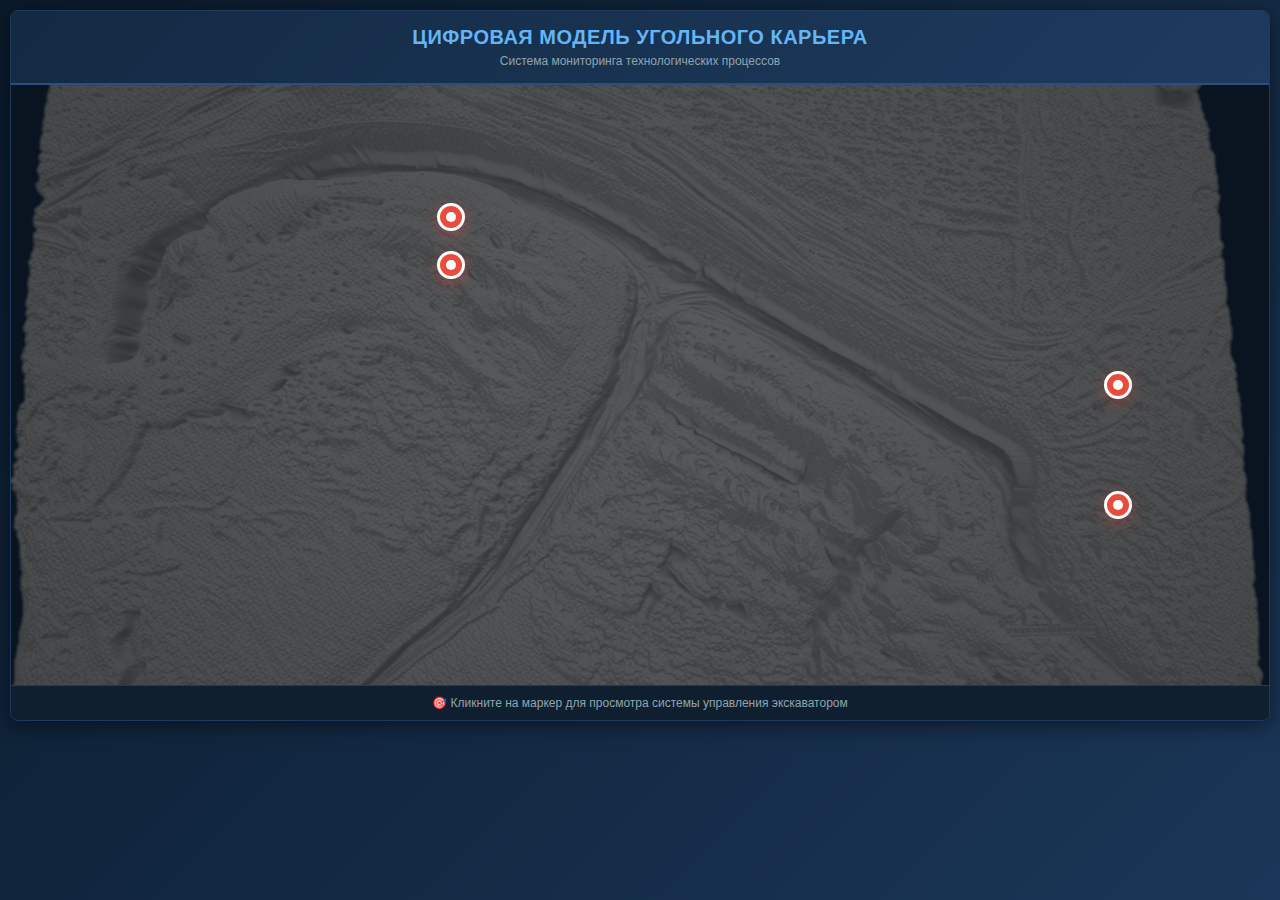
<file: index1.html>
<!DOCTYPE html>
<html lang="ru">
<head>
    <meta charset="UTF-8">
    <meta name="viewport" content="width=device-width, initial-scale=1.0">
    <title>Цифровая модель карьера</title>
     <link rel="stylesheet" href="css/styles.css">
</head>
<body>
    <!-- Основная страница с картой -->
    <div class="container">
        <div class="header">
            <h1>ЦИФРОВАЯ МОДЕЛЬ УГОЛЬНОГО КАРЬЕРА</h1>
            <div class="subtitle">Система мониторинга технологических процессов</div>
        </div>
        
        <div class="image-container" id="image-container">
            <img id="main-image" src="images/1.png" alt="3D карта угольного карьера">
                   
            <!-- Маркеры с фиксированными позициями в процентах -->
            <div class="marker" style="top: 22%; left: 35%;" onclick="openExcavatorSystem(1)">
                <div class="marker-label">Экскаватор ЭР-1250 №1</div>
                1
            </div>
            <div class="marker" style="top: 30%; left: 35%;" onclick="openExcavatorSystem(2)">
                <div class="marker-label">Экскаватор ЭШ-10/70 №2</div>
                2
            </div>
            <div class="marker" style="top: 50%; left: 88%;" onclick="openExcavatorSystem(3)">
                <div class="marker-label">Экскаватор ЭКГ-8И №3</div>
                3
            </div>
            <div class="marker" style="top: 70%; left: 88%;" onclick="openExcavatorSystem(4)">
                <div class="marker-label">Экскаватор ЭРП-2500 №4</div>
                4
            </div>
        </div>
        
        <div class="footer-note">
            🎯 Кликните на маркер для просмотра системы управления экскаватором
        </div>
    </div>

    <!-- Модальные окна для каждого экскаватора -->
    <div class="modal-overlay" id="modal-overlay" onclick="closeModal()"></div>
    
    <!-- Экскаватор 1 -->
    <div id="excavator-modal-1" class="excavator-modal">
        <div class="modal-header">
            <div class="modal-title">⚙️ СИСТЕМА УПРАВЛЕНИЯ ЭКСКАВАТОРОМ ЭР-1250 №1</div>
            <button class="close-btn" onclick="closeModal()">✕ Закрыть</button>
        </div>

        <div class="system-container">
            <div class="status-panel">
                <div class="status-item">
                    <div class="status-label">Координаты GPS</div>
                    <div class="status-value">45.28<span class="status-unit">°N</span></div>
                </div>
                <div class="status-item">
                    <div class="status-label">Высота над уровнем</div>
                    <div class="status-value">63.3<span class="status-unit">м (осн.)</span></div>
                </div>
                <div class="status-item">
                    <div class="status-label">Пройдено по рельсам</div>
                    <div class="status-value" id="track-progress-1">88.03<span class="status-unit">м</span></div>
                </div>
                <div class="status-item">
                    <div class="status-label">Межосевое расстояние</div>
                    <div class="status-value">B202<span class="status-unit">конфиг.</span></div>
                </div>
            </div>

            <div class="main-content">
                <div class="mine-section">
                    <div class="section-title">▸ ВИЗУАЛИЗАЦИЯ РАЗРЕЗА И ПРОЦЕССА ДОБЫЧИ</div>
                    
                    <div class="geology-container" id="geology-container-1">
                        <div class="geology-layer layer-overburden">
                            <div class="layer-name">ВСКРЫШНЫЕ ПОРОДЫ</div>
                            <div class="layer-info">Толщ. 35м | Плотн. 2,3 г/см³</div>
                        </div>
                        
                        <div class="geology-layer layer-coal">
                            <div class="layer-name">УГОЛЬНЫЙ ПЛАСТ К12</div>
                            <div class="layer-info">Толщ. 20м | Кач. 5800 ккал</div>
                        </div>
                        
                        <div class="geology-layer layer-underburden">
                            <div class="layer-name">ПОДСТИЛАЮЩИЕ ПОРОДЫ</div>
                            <div class="layer-info">Толщ. 45м | Креп. 18 МПа</div>
                        </div>

                        <div class="rail-system" id="rail-system-1">
                            <div class="rail"></div>
                        </div>

                        <div class="excavator" id="excavator-1">
                            <div class="excavator-base">
                                <div class="excavator-cabin"></div>
                            </div>
                            <div class="excavator-boom"></div>
                            <div class="rotor" id="rotor-1"></div>
                        </div>
                    </div>

                    <div class="sensor-panel">
                        <div class="sensor-item">
                            <div class="sensor-value" id="station-value-1">88.03</div>
                            <div class="sensor-label">Станция SR (м)</div>
                        </div>
                        <div class="sensor-item">
                            <div class="sensor-value" id="distance-value-1">2.13</div>
                            <div class="sensor-label">Расстояние SR-UK (м)</div>
                        </div>
                    </div>
                </div>

                <div class="control-section">
                    <div class="control-group">
                        <div class="control-title">▸ НАВИГАЦИЯ И УПРАВЛЕНИЕ</div>
                        
                        <div class="control-row">
                            <div class="control-label">Обзор и панорамирование</div>
                            <div class="control-buttons">
                                <button class="control-btn" onclick="controlAction('overview_plus', 1)">+</button>
                                <button class="control-btn" onclick="controlAction('overview_plus', 1)">+</button>
                                <button class="control-btn" onclick="controlAction('overview_plus', 1)">+</button>
                                <button class="control-btn" onclick="controlAction('overview_plus', 1)">+</button>
                                <button class="control-btn warning" onclick="controlAction('emergency_stop', 1)">СТОП</button>
                                <button class="control-btn" onclick="controlAction('overview_plus', 1)">+</button>
                            </div>
                        </div>
                        
                        <div class="control-row">
                            <div class="control-label">Кабина управления слева</div>
                            <div class="control-buttons">
                                <button class="control-btn active" onclick="controlAction('left_zoom', 1)" id="btn-left-zoom-1">✔</button>
                                <button class="control-btn" onclick="controlAction('left_contrast', 1)" id="btn-left-contrast-1">❌</button>
                                <button class="control-btn" onclick="controlAction('left_coal_contrast', 1)" id="btn-left-coal-1">A</button>
                                <button class="control-btn" onclick="controlAction('left_plan_contrast', 1)" id="btn-left-plan-1">+</button>
                                <button class="control-btn" onclick="controlAction('left_mountain_contrast', 1)" id="btn-left-mountain-1">+</button>
                                <button class="control-btn" onclick="controlAction('left_none', 1)">---</button>
                                <button class="control-btn" onclick="controlAction('left_plus', 1)">+</button>
                            </div>
                        </div>
                        
                        <div class="control-row">
                            <div class="control-label">Кабина управления справа</div>
                            <div class="control-buttons">
                                <button class="control-btn active" onclick="controlAction('right_minus', 1)" id="btn-right-minus-1">✔</button>
                                <button class="control-btn active" onclick="controlAction('right_minus2', 1)" id="btn-right-minus2-1">✔</button>
                                <button class="control-btn" onclick="controlAction('right_minus3', 1)">-</button>
                                <button class="control-btn" onclick="controlAction('right_minus4', 1)">-</button>
                                <button class="control-btn" onclick="controlAction('right_minus5', 1)">-</button>
                                <button class="control-btn success" onclick="controlAction('right_sr', 1)" id="btn-right-sr-1">SR</button>
                                <button class="control-btn" onclick="controlAction('right_minus6', 1)">-</button>
                            </div>
                        </div>
                    </div>

                    <div class="system-message">
                        ⚠ ТЕСТОВАЯ ЭКСПЛУАТАЦИЯ!<br>
                        Обновление от 18.07.2007<br>
                        Визуализация материального потока (ТЕСТ)
                    </div>

                    <div class="info-panel">
                        <div class="info-item">
                            <div class="info-value">1727</div>
                            <div class="info-label">Позиция (лента)</div>
                        </div>
                        <div class="info-item">
                            <div class="info-value" id="current-time-1">06.10 02:38:16</div>
                            <div class="info-label">Системное время</div>
                        </div>
                    </div>
                </div>
            </div>
        </div>
    </div>

    <!-- Экскаватор 2 -->
    <div id="excavator-modal-2" class="excavator-modal">
        <div class="modal-header">
            <div class="modal-title">⚙️ СИСТЕМА УПРАВЛЕНИЯ ЭКСКАВАТОРОМ ЭШ-10/70 №2</div>
            <button class="close-btn" onclick="closeModal()">✕ Закрыть</button>
        </div>

        <div class="system-container">
            <div class="status-panel">
                <div class="status-item">
                    <div class="status-label">Координаты GPS</div>
                    <div class="status-value">45.31<span class="status-unit">°N</span></div>
                </div>
                <div class="status-item">
                    <div class="status-label">Высота над уровнем</div>
                    <div class="status-value">58.7<span class="status-unit">м (осн.)</span></div>
                </div>
                <div class="status-item">
                    <div class="status-label">Пройдено по рельсам</div>
                    <div class="status-value" id="track-progress-2">45.21<span class="status-unit">м</span></div>
                </div>
                <div class="status-item">
                    <div class="status-label">Производительность</div>
                    <div class="status-value">850<span class="status-unit">т/час</span></div>
                </div>
            </div>

            <div class="main-content">
                <div class="mine-section">
                    <div class="section-title">▸ ВИЗУАЛИЗАЦИЯ РАЗРЕЗА И ПРОЦЕССА ДОБЫЧИ</div>
                    
                    <div class="geology-container" id="geology-container-2">
                        <div class="geology-layer layer-overburden">
                            <div class="layer-name">ВСКРЫШНЫЕ ПОРОДЫ</div>
                            <div class="layer-info">Толщ. 28м | Плотн. 2,1 г/см³</div>
                        </div>
                        
                        <div class="geology-layer layer-coal">
                            <div class="layer-name">УГОЛЬНЫЙ ПЛАСТ К8</div>
                            <div class="layer-info">Толщ. 15м | Кач. 6100 ккал</div>
                        </div>
                        
                        <div class="geology-layer layer-underburden">
                            <div class="layer-name">ПОДСТИЛАЮЩИЕ ПОРОДЫ</div>
                            <div class="layer-info">Толщ. 32м | Креп. 15 МПа</div>
                        </div>

                        <div class="rail-system" id="rail-system-2">
                            <div class="rail"></div>
                        </div>

                        <div class="excavator" id="excavator-2">
                            <div class="excavator-base">
                                <div class="excavator-cabin"></div>
                            </div>
                            <div class="excavator-boom"></div>
                            <div class="rotor" id="rotor-2"></div>
                        </div>
                    </div>

                    <div class="sensor-panel">
                        <div class="sensor-item">
                            <div class="sensor-value" id="station-value-2">45.21</div>
                            <div class="sensor-label">Станция SR (м)</div>
                        </div>
                        <div class="sensor-item">
                            <div class="sensor-value" id="distance-value-2">1.85</div>
                            <div class="sensor-label">Расстояние SR-UK (м)</div>
                        </div>
                    </div>
                </div>

                <div class="control-section">
                    <div class="control-group">
                        <div class="control-title">▸ НАВИГАЦИЯ И УПРАВЛЕНИЕ</div>
                        
                        <div class="control-row">
                            <div class="control-label">Обзор и панорамирование</div>
                            <div class="control-buttons">
                                <button class="control-btn" onclick="controlAction('overview_plus', 2)">+</button>
                                <button class="control-btn" onclick="controlAction('overview_plus', 2)">+</button>
                                <button class="control-btn" onclick="controlAction('overview_plus', 2)">+</button>
                                <button class="control-btn" onclick="controlAction('overview_plus', 2)">+</button>
                                <button class="control-btn warning" onclick="controlAction('emergency_stop', 2)">СТОП</button>
                                <button class="control-btn" onclick="controlAction('overview_plus', 2)">+</button>
                            </div>
                        </div>
                        
                        <div class="control-row">
                            <div class="control-label">Кабина управления слева</div>
                            <div class="control-buttons">
                                <button class="control-btn active" onclick="controlAction('left_zoom', 2)" id="btn-left-zoom-2">✔</button>
                                <button class="control-btn" onclick="controlAction('left_contrast', 2)" id="btn-left-contrast-2">❌</button>
                                <button class="control-btn" onclick="controlAction('left_coal_contrast', 2)" id="btn-left-coal-2">A</button>
                                <button class="control-btn" onclick="controlAction('left_plan_contrast', 2)" id="btn-left-plan-2">+</button>
                                <button class="control-btn" onclick="controlAction('left_mountain_contrast', 2)" id="btn-left-mountain-2">+</button>
                                <button class="control-btn" onclick="controlAction('left_none', 2)">---</button>
                                <button class="control-btn" onclick="controlAction('left_plus', 2)">+</button>
                            </div>
                        </div>
                        
                        <div class="control-row">
                            <div class="control-label">Кабина управления справа</div>
                            <div class="control-buttons">
                                <button class="control-btn active" onclick="controlAction('right_minus', 2)" id="btn-right-minus-2">✔</button>
                                <button class="control-btn active" onclick="controlAction('right_minus2', 2)" id="btn-right-minus2-2">✔</button>
                                <button class="control-btn" onclick="controlAction('right_minus3', 2)">-</button>
                                <button class="control-btn" onclick="controlAction('right_minus4', 2)">-</button>
                                <button class="control-btn" onclick="controlAction('right_minus5', 2)">-</button>
                                <button class="control-btn success" onclick="controlAction('right_sr', 2)" id="btn-right-sr-2">SR</button>
                                <button class="control-btn" onclick="controlAction('right_minus6', 2)">-</button>
                            </div>
                        </div>
                    </div>

                    <div class="system-message">
                        ⚠ РАБОТА В ШТУРМОВОМ РЕЖИМЕ!<br>
                        Обновление от 22.08.2007<br>
                        Повышенная производительность
                    </div>

                    <div class="info-panel">
                        <div class="info-item">
                            <div class="info-value">1543</div>
                            <div class="info-label">Позиция (лента)</div>
                        </div>
                        <div class="info-item">
                            <div class="info-value" id="current-time-2">06.10 02:38:16</div>
                            <div class="info-label">Системное время</div>
                        </div>
                    </div>
                </div>
            </div>
        </div>
    </div>

    <!-- Экскаватор 3 -->
    <div id="excavator-modal-3" class="excavator-modal">
        <div class="modal-header">
            <div class="modal-title">⚙️ СИСТЕМА УПРАВЛЕНИЯ ЭКСКАВАТОРОМ ЭКГ-8И №3</div>
            <button class="close-btn" onclick="closeModal()">✕ Закрыть</button>
        </div>

        <div class="system-container">
            <div class="status-panel">
                <div class="status-item">
                    <div class="status-label">Координаты GPS</div>
                    <div class="status-value">45.25<span class="status-unit">°N</span></div>
                </div>
                <div class="status-item">
                    <div class="status-label">Высота над уровнем</div>
                    <div class="status-value">71.2<span class="status-unit">м (осн.)</span></div>
                </div>
                <div class="status-item">
                    <div class="status-label">Пройдено по рельсам</div>
                    <div class="status-value" id="track-progress-3">112.45<span class="status-unit">м</span></div>
                </div>
                <div class="status-item">
                    <div class="status-label">Глубина копания</div>
                    <div class="status-value">18.5<span class="status-unit">м</span></div>
                </div>
            </div>

            <div class="main-content">
                <div class="mine-section">
                    <div class="section-title">▸ ВИЗУАЛИЗАЦИЯ РАЗРЕЗА И ПРОЦЕССА ДОБЫЧИ</div>
                    
                    <div class="geology-container" id="geology-container-3">
                        <div class="geology-layer layer-overburden">
                            <div class="layer-name">ВСКРЫШНЫЕ ПОРОДЫ</div>
                            <div class="layer-info">Толщ. 42м | Плотн. 2,5 г/см³</div>
                        </div>
                        
                        <div class="geology-layer layer-coal">
                            <div class="layer-name">УГОЛЬНЫЙ ПЛАСТ К15</div>
                            <div class="layer-info">Толщ. 25м | Кач. 5400 ккал</div>
                        </div>
                        
                        <div class="geology-layer layer-underburden">
                            <div class="layer-name">ПОДСТИЛАЮЩИЕ ПОРОДЫ</div>
                            <div class="layer-info">Толщ. 38м | Креп. 22 МПа</div>
                        </div>

                        <div class="rail-system" id="rail-system-3">
                            <div class="rail"></div>
                        </div>

                        <div class="excavator" id="excavator-3">
                            <div class="excavator-base">
                                <div class="excavator-cabin"></div>
                            </div>
                            <div class="excavator-boom"></div>
                            <div class="rotor" id="rotor-3"></div>
                        </div>
                    </div>

                    <div class="sensor-panel">
                        <div class="sensor-item">
                            <div class="sensor-value" id="station-value-3">112.45</div>
                            <div class="sensor-label">Станция SR (м)</div>
                        </div>
                        <div class="sensor-item">
                            <div class="sensor-value" id="distance-value-3">2.45</div>
                            <div class="sensor-label">Расстояние SR-UK (м)</div>
                        </div>
                    </div>
                </div>

                <div class="control-section">
                    <div class="control-group">
                        <div class="control-title">▸ НАВИГАЦИЯ И УПРАВЛЕНИЕ</div>
                        
                        <div class="control-row">
                            <div class="control-label">Обзор и панорамирование</div>
                            <div class="control-buttons">
                                <button class="control-btn" onclick="controlAction('overview_plus', 3)">+</button>
                                <button class="control-btn" onclick="controlAction('overview_plus', 3)">+</button>
                                <button class="control-btn" onclick="controlAction('overview_plus', 3)">+</button>
                                <button class="control-btn" onclick="controlAction('overview_plus', 3)">+</button>
                                <button class="control-btn warning" onclick="controlAction('emergency_stop', 3)">СТОП</button>
                                <button class="control-btn" onclick="controlAction('overview_plus', 3)">+</button>
                            </div>
                        </div>
                        
                        <div class="control-row">
                            <div class="control-label">Кабина управления слева</div>
                            <div class="control-buttons">
                                <button class="control-btn active" onclick="controlAction('left_zoom', 3)" id="btn-left-zoom-3">✔</button>
                                <button class="control-btn" onclick="controlAction('left_contrast', 3)" id="btn-left-contrast-3">❌</button>
                                <button class="control-btn" onclick="controlAction('left_coal_contrast', 3)" id="btn-left-coal-3">A</button>
                                <button class="control-btn" onclick="controlAction('left_plan_contrast', 3)" id="btn-left-plan-3">+</button>
                                <button class="control-btn" onclick="controlAction('left_mountain_contrast', 3)" id="btn-left-mountain-3">+</button>
                                <button class="control-btn" onclick="controlAction('left_none', 3)">---</button>
                                <button class="control-btn" onclick="controlAction('left_plus', 3)">+</button>
                            </div>
                        </div>
                        
                        <div class="control-row">
                            <div class="control-label">Кабина управления справа</div>
                            <div class="control-buttons">
                                <button class="control-btn active" onclick="controlAction('right_minus', 3)" id="btn-right-minus-3">✔</button>
                                <button class="control-btn active" onclick="controlAction('right_minus2', 3)" id="btn-right-minus2-3">✔</button>
                                <button class="control-btn" onclick="controlAction('right_minus3', 3)">-</button>
                                <button class="control-btn" onclick="controlAction('right_minus4', 3)">-</button>
                                <button class="control-btn" onclick="controlAction('right_minus5', 3)">-</button>
                                <button class="control-btn success" onclick="controlAction('right_sr', 3)" id="btn-right-sr-3">SR</button>
                                <button class="control-btn" onclick="controlAction('right_minus6', 3)">-</button>
                            </div>
                        </div>
                    </div>

                    <div class="system-message">
                        ⚠ РЕЖИМ ГЛУБОКОГО КОПАНИЯ!<br>
                        Обновление от 15.09.2007<br>
                        Работа на предельной глубине
                    </div>

                    <div class="info-panel">
                        <div class="info-item">
                            <div class="info-value">1892</div>
                            <div class="info-label">Позиция (лента)</div>
                        </div>
                        <div class="info-item">
                            <div class="info-value" id="current-time-3">06.10 02:38:16</div>
                            <div class="info-label">Системное время</div>
                        </div>
                    </div>
                </div>
            </div>
        </div>
    </div>

    <!-- Экскаватор 4 -->
    <div id="excavator-modal-4" class="excavator-modal">
        <div class="modal-header">
            <div class="modal-title">⚙️ СИСТЕМА УПРАВЛЕНИЯ ЭКСКАВАТОРОМ ЭРП-2500 №4</div>
            <button class="close-btn" onclick="closeModal()">✕ Закрыть</button>
        </div>

        <div class="system-container">
            <div class="status-panel">
                <div class="status-item">
                    <div class="status-label">Координаты GPS</div>
                    <div class="status-value">45.33<span class="status-unit">°N</span></div>
                </div>
                <div class="status-item">
                    <div class="status-label">Высота над уровнем</div>
                    <div class="status-value">55.8<span class="status-unit">м (осн.)</span></div>
                </div>
                <div class="status-item">
                    <div class="status-label">Пройдено по рельсам</div>
                    <div class="status-value" id="track-progress-4">23.67<span class="status-unit">м</span></div>
                </div>
                <div class="status-item">
                    <div class="status-label">Мощность двигателя</div>
                    <div class="status-value">2500<span class="status-unit">кВт</span></div>
                </div>
            </div>

            <div class="main-content">
                <div class="mine-section">
                    <div class="section-title">▸ ВИЗУАЛИЗАЦИЯ РАЗРЕЗА И ПРОЦЕССА ДОБЫЧИ</div>
                    
                    <div class="geology-container" id="geology-container-4">
                        <div class="geology-layer layer-overburden">
                            <div class="layer-name">ВСКРЫШНЫЕ ПОРОДЫ</div>
                            <div class="layer-info">Толщ. 25м | Плотн. 2,0 г/см³</div>
                        </div>
                        
                        <div class="geology-layer layer-coal">
                            <div class="layer-name">УГОЛЬНЫЙ ПЛАСТ К6</div>
                            <div class="layer-info">Толщ. 12м | Кач. 6300 ккал</div>
                        </div>
                        
                        <div class="geology-layer layer-underburden">
                            <div class="layer-name">ПОДСТИЛАЮЩИЕ ПОРОДЫ</div>
                            <div class="layer-info">Толщ. 28м | Креп. 12 МПа</div>
                        </div>

                        <div class="rail-system" id="rail-system-4">
                            <div class="rail"></div>
                        </div>

                        <div class="excavator" id="excavator-4">
                            <div class="excavator-base">
                                <div class="excavator-cabin"></div>
                            </div>
                            <div class="excavator-boom"></div>
                            <div class="rotor" id="rotor-4"></div>
                        </div>
                    </div>

                    <div class="sensor-panel">
                        <div class="sensor-item">
                            <div class="sensor-value" id="station-value-4">23.67</div>
                            <div class="sensor-label">Станция SR (м)</div>
                        </div>
                        <div class="sensor-item">
                            <div class="sensor-value" id="distance-value-4">1.52</div>
                            <div class="sensor-label">Расстояние SR-UK (м)</div>
                        </div>
                    </div>
                </div>

                <div class="control-section">
                    <div class="control-group">
                        <div class="control-title">▸ НАВИГАЦИЯ И УПРАВЛЕНИЕ</div>
                        
                        <div class="control-row">
                            <div class="control-label">Обзор и панорамирование</div>
                            <div class="control-buttons">
                                <button class="control-btn" onclick="controlAction('overview_plus', 4)">+</button>
                                <button class="control-btn" onclick="controlAction('overview_plus', 4)">+</button>
                                <button class="control-btn" onclick="controlAction('overview_plus', 4)">+</button>
                                <button class="control-btn" onclick="controlAction('overview_plus', 4)">+</button>
                                <button class="control-btn warning" onclick="controlAction('emergency_stop', 4)">СТОП</button>
                                <button class="control-btn" onclick="controlAction('overview_plus', 4)">+</button>
                            </div>
                        </div>
                        
                        <div class="control-row">
                            <div class="control-label">Кабина управления слева</div>
                            <div class="control-buttons">
                                <button class="control-btn active" onclick="controlAction('left_zoom', 4)" id="btn-left-zoom-4">✔</button>
                                <button class="control-btn" onclick="controlAction('left_contrast', 4)" id="btn-left-contrast-4">❌</button>
                                <button class="control-btn" onclick="controlAction('left_coal_contrast', 4)" id="btn-left-coal-4">A</button>
                                <button class="control-btn" onclick="controlAction('left_plan_contrast', 4)" id="btn-left-plan-4">+</button>
                                <button class="control-btn" onclick="controlAction('left_mountain_contrast', 4)" id="btn-left-mountain-4">+</button>
                                <button class="control-btn" onclick="controlAction('left_none', 4)">---</button>
                                <button class="control-btn" onclick="controlAction('left_plus', 4)">+</button>
                            </div>
                        </div>
                        
                        <div class="control-row">
                            <div class="control-label">Кабина управления справа</div>
                            <div class="control-buttons">
                                <button class="control-btn active" onclick="controlAction('right_minus', 4)" id="btn-right-minus-4">✔</button>
                                <button class="control-btn active" onclick="controlAction('right_minus2', 4)" id="btn-right-minus2-4">✔</button>
                                <button class="control-btn" onclick="controlAction('right_minus3', 4)">-</button>
                                <button class="control-btn" onclick="controlAction('right_minus4', 4)">-</button>
                                <button class="control-btn" onclick="controlAction('right_minus5', 4)">-</button>
                                <button class="control-btn success" onclick="controlAction('right_sr', 4)" id="btn-right-sr-4">SR</button>
                                <button class="control-btn" onclick="controlAction('right_minus6', 4)">-</button>
                            </div>
                        </div>
                    </div>

                    <div class="system-message">
                        ⚠ ВЫСОКАЯ МОЩНОСТЬ!<br>
                        Обновление от 10.10.2007<br>
                        Работа на повышенных оборотах
                    </div>

                    <div class="info-panel">
                        <div class="info-item">
                            <div class="info-value">1421</div>
                            <div class="info-label">Позиция (лента)</div>
                        </div>
                        <div class="info-item">
                            <div class="info-value" id="current-time-4">06.10 02:38:16</div>
                            <div class="info-label">Системное время</div>
                        </div>
                    </div>
                </div>
            </div>
        </div>
    </div>

    <script>
        let currentModal = null;
        const systemStates = {
            1: { excavatorMoving: true, rotorActive: true, currentSpeed: 1.0, emergencyStop: false },
            2: { excavatorMoving: true, rotorActive: true, currentSpeed: 1.2, emergencyStop: false },
            3: { excavatorMoving: true, rotorActive: true, currentSpeed: 0.8, emergencyStop: false },
            4: { excavatorMoving: true, rotorActive: true, currentSpeed: 1.5, emergencyStop: false }
        };

        // Инициализация при загрузке
        document.addEventListener('DOMContentLoaded', function() {
            // Инициализация всех экскаваторов
            for (let i = 1; i <= 4; i++) {
                initExcavatorSystem(i);
            }
        });

        function initExcavatorSystem(excavatorNum) {
            // Инициализация ротора с ковшами
            const rotor = document.getElementById(`rotor-${excavatorNum}`);
            if (!rotor) return;
            
            const bucketCount = 8;
            
            for (let i = 0; i < bucketCount; i++) {
                const bucket = document.createElement('div');
                bucket.className = 'bucket';
                
                const angle = (i / bucketCount) * 2 * Math.PI;
                const radius = 22;
                const x = radius * Math.cos(angle);
                const y = radius * Math.sin(angle);
                
                bucket.style.left = (25 + x) + 'px';
                bucket.style.top = (25 + y) + 'px';
                
                rotor.appendChild(bucket);
            }

            // Создание шпал
            const railSystem = document.getElementById(`rail-system-${excavatorNum}`);
            if (!railSystem) return;
            
            const tieCount = 20;
            
            for (let i = 0; i < tieCount; i++) {
                const tie = document.createElement('div');
                tie.className = 'rail-tie';
                tie.style.left = (i * (100 / tieCount)) + '%';
                railSystem.appendChild(tie);
            }

            // Анимация ротора
            rotor.style.animation = 'rotorRotation 6s linear infinite';
        }

        function openExcavatorSystem(excavatorNum) {
            closeModal(); // Закрываем предыдущее модальное окно
            currentModal = excavatorNum;
            document.getElementById('modal-overlay').style.display = 'block';
            document.getElementById(`excavator-modal-${excavatorNum}`).style.display = 'block';
            
            // Запускаем обновление данных для этого экскаватора
            startExcavatorSystem(excavatorNum);
        }

        function startExcavatorSystem(excavatorNum) {
            // Запускаем интервалы обновления для конкретного экскаватора
            if (window.excavatorIntervals) {
                clearInterval(window.excavatorIntervals.position);
                clearInterval(window.excavatorIntervals.data);
                clearInterval(window.excavatorIntervals.particles);
            }
            
            window.excavatorIntervals = {
                position: setInterval(() => updateExcavatorPosition(excavatorNum), 60),
                data: setInterval(() => updateSystemData(excavatorNum), 1000),
                particles: setInterval(() => createMaterialParticle(excavatorNum), 500)
            };
            
            updateSystemData(excavatorNum);
        }

        function closeModal() {
            if (currentModal) {
                document.getElementById('modal-overlay').style.display = 'none';
                document.getElementById(`excavator-modal-${currentModal}`).style.display = 'none';
                
                // Останавливаем интервалы
                if (window.excavatorIntervals) {
                    clearInterval(window.excavatorIntervals.position);
                    clearInterval(window.excavatorIntervals.data);
                    clearInterval(window.excavatorIntervals.particles);
                }
                
                currentModal = null;
            }
        }

        // Функции управления
        function controlAction(action, excavatorNum) {
            const state = systemStates[excavatorNum];
            
            switch(action) {
                case 'emergency_stop':
                    state.emergencyStop = !state.emergencyStop;
                    state.excavatorMoving = !state.emergencyStop;
                    state.rotorActive = !state.emergencyStop;
                    
                    const stopBtn = document.querySelector(`#excavator-modal-${excavatorNum} .control-btn.warning`) || 
                                  document.querySelector(`#excavator-modal-${excavatorNum} .control-btn.success`);
                    if (state.emergencyStop) {
                        stopBtn.textContent = 'ПУСК';
                        stopBtn.classList.remove('warning');
                        stopBtn.classList.add('success');
                        document.getElementById(`rotor-${excavatorNum}`).style.animationPlayState = 'paused';
                    } else {
                        stopBtn.textContent = 'СТОП';
                        stopBtn.classList.remove('success');
                        stopBtn.classList.add('warning');
                        document.getElementById(`rotor-${excavatorNum}`).style.animationPlayState = 'running';
                    }
                    break;
                    
                case 'left_zoom':
                    toggleButton(`btn-left-zoom-${excavatorNum}`);
                    break;
                    
                case 'right_sr':
                    toggleButton(`btn-right-sr-${excavatorNum}`);
                    break;
                    
                default:
                    toggleButton(`btn-${action.replace(/_/g, '-')}-${excavatorNum}`);
            }
        }

        function toggleButton(btnId) {
            const btn = document.getElementById(btnId);
            if (btn) {
                btn.classList.toggle('active');
            }
        }

        function createMaterialParticle(excavatorNum) {
            const state = systemStates[excavatorNum];
            if (!state.rotorActive) return;
            
            const particle = document.createElement('div');
            particle.className = 'material-particle';
            
            const startX = 260 + Math.random() * 20;
            particle.style.left = startX + 'px';
            particle.style.top = '80px';
            
            document.getElementById(`geology-container-${excavatorNum}`).appendChild(particle);
            
            particle.style.animation = `materialDrop ${1 + Math.random()}s ease-out forwards`;
            
            setTimeout(() => {
                if (particle.parentNode) {
                    particle.remove();
                }
            }, 1500);
        }

        function updateExcavatorPosition(excavatorNum) {
            const state = systemStates[excavatorNum];
            if (!state.excavatorMoving) return;
            
            const excavator = document.getElementById(`excavator-${excavatorNum}`);
            let excavatorPos = parseInt(excavator.style.left) || 80;

            excavatorPos += 0.3 * state.currentSpeed;
            
            if (excavatorPos > 300) {
                excavatorPos = 80;
            }
            
            excavator.style.left = excavatorPos + 'px';
        }

        function updateSystemData(excavatorNum) {
            const state = systemStates[excavatorNum];
            const trackElement = document.getElementById(`track-progress-${excavatorNum}`);
            const stationElement = document.getElementById(`station-value-${excavatorNum}`);
            const distanceElement = document.getElementById(`distance-value-${excavatorNum}`);
            const timeElement = document.getElementById(`current-time-${excavatorNum}`);
            
            if (!trackElement || !stationElement) return;
            
            let trackVal = parseFloat(trackElement.textContent);
            let stationVal = parseFloat(stationElement.textContent);
            
            if (state.excavatorMoving) {
                trackVal += 0.012 * state.currentSpeed;
                stationVal += 0.012 * state.currentSpeed;
            }
            
            const distanceVal = 2.10 + Math.random() * 0.06;
            
            trackElement.textContent = trackVal.toFixed(2);
            stationElement.textContent = stationVal.toFixed(2);
            if (distanceElement) {
                distanceElement.textContent = distanceVal.toFixed(2);
            }
            
            const now = new Date();
            if (timeElement) {
                timeElement.textContent = 
                    `${now.getDate().toString().padStart(2, '0')}.${(now.getMonth()+1).toString().padStart(2, '0')} ` +
                    `${now.getHours().toString().padStart(2, '0')}:${now.getMinutes().toString().padStart(2, '0')}:${now.getSeconds().toString().padStart(2, '0')}`;
            }
        }

        // Закрытие модального окна по ESC
        document.addEventListener('keydown', function(event) {
            if (event.key === 'Escape') {
                closeModal();
            }
        });

        // Закрытие при клике на overlay
        document.getElementById('modal-overlay').addEventListener('click', closeModal);
    </script>
</body>
</html>
</file>
<file: css/styles.css>
* {
    margin: 0;
    padding: 0;
    box-sizing: border-box;
}

body {
    font-family: Arial, sans-serif;
    background: linear-gradient(135deg, #0a1929 0%, #1a3658 100%);
    color: #e0e0e0;
    min-height: 100vh;
    padding: 10px;
}

.container {
    max-width: 1400px;
    margin: 0 auto;
    background: #0d1b2a;
    border: 1px solid #1e3a5f;
    border-radius: 8px;
    box-shadow: 0 4px 20px rgba(0, 0, 0, 0.5);
    overflow: hidden;
}

.header {
    background: linear-gradient(135deg, #132a43 0%, #1e3a5f 100%);
    border-bottom: 2px solid #2d4d7a;
    padding: 15px 20px;
    text-align: center;
}

.header h1 {
    font-size: 20px;
    color: #64b5f6;
    margin-bottom: 5px;
    letter-spacing: 0.5px;
}

.header .subtitle {
    font-size: 12px;
    color: #90a4ae;
}

.image-container {
    position: relative;
    width: 100%;
    height: 600px;
    background: #0a1420;
    overflow: hidden;
}

#main-image {
    width: 100%;
    height: 100%;
    object-fit: cover;
    opacity: 0.8;
}

.marker {
    position: absolute;
    width: 28px;
    height: 28px;
    background: #e74c3c;
    border: 3px solid white;
    border-radius: 50%;
    cursor: pointer;
    transform: translate(-50%, -50%);
    box-shadow: 0 4px 15px rgba(231, 76, 60, 0.4);
    transition: all 0.3s ease;
    z-index: 10;
    display: flex;
    align-items: center;
    justify-content: center;
    font-weight: bold;
    color: white;
    font-size: 12px;
}

.marker:hover {
    transform: translate(-50%, -50%) scale(1.3);
    background: #ff6b6b;
    box-shadow: 0 6px 20px rgba(255, 107, 107, 0.6);
}

.marker::after {
    content: '';
    position: absolute;
    top: 50%;
    left: 50%;
    width: 10px;
    height: 10px;
    background: white;
    border-radius: 50%;
    transform: translate(-50%, -50%);
    animation: pulse 2s infinite;
}

@keyframes pulse {
    0% { transform: translate(-50%, -50%) scale(1); opacity: 1; }
    50% { transform: translate(-50%, -50%) scale(1.5); opacity: 0.7; }
    100% { transform: translate(-50%, -50%) scale(1); opacity: 1; }
}

.marker-label {
    position: absolute;
    top: -30px;
    left: 50%;
    transform: translateX(-50%);
    background: rgba(44, 62, 80, 0.95);
    color: white;
    padding: 4px 8px;
    border-radius: 12px;
    font-size: 11px;
    white-space: nowrap;
    opacity: 0;
    transition: opacity 0.3s ease;
    border: 1px solid #3498db;
}

.marker:hover .marker-label {
    opacity: 1;
}

/* Компактное модальное окно для ПК */
.excavator-modal {
    display: none;
    position: fixed;
    top: 50%;
    left: 50%;
    transform: translate(-50%, -50%);
    width: 90%;
    max-width: 900px;
    height: auto;
    max-height: 90vh;
    background: #0d1b2a;
    border: 2px solid #2d4d7a;
    border-radius: 8px;
    box-shadow: 0 0 40px rgba(0, 0, 0, 0.7);
    z-index: 1000;
    overflow: auto;
}

.modal-overlay {
    display: none;
    position: fixed;
    top: 0;
    left: 0;
    width: 100%;
    height: 100%;
    background: rgba(0, 0, 0, 0.8);
    z-index: 999;
}

.modal-header {
    background: linear-gradient(135deg, #132a43 0%, #1e3a5f 100%);
    padding: 12px 15px;
    display: flex;
    justify-content: space-between;
    align-items: center;
    border-bottom: 2px solid #2d4d7a;
    position: sticky;
    top: 0;
    z-index: 10;
}

.modal-title {
    font-size: 16px;
    font-weight: 600;
    color: #64b5f6;
    letter-spacing: 0.5px;
}

.close-btn {
    background: #e74c3c;
    color: white;
    border: none;
    padding: 8px 15px;
    border-radius: 5px;
    cursor: pointer;
    font-size: 12px;
    transition: background 0.3s;
}

.close-btn:hover {
    background: #c0392b;
}

/* Компактные стили системы управления */
.system-container {
    padding: 0;
}

.status-panel {
    background: #0f1f2f;
    border-bottom: 1px solid #1e3a5f;
    padding: 12px 15px;
    display: grid;
    grid-template-columns: repeat(2, 1fr);
    gap: 12px;
}

.status-item {
    display: flex;
    flex-direction: column;
}

.status-label {
    font-size: 12px;
    color: #78909c;
    margin-bottom: 4px;
    text-transform: uppercase;
    letter-spacing: 0.5px;
}

.status-value {
    font-size: 16px;
    font-weight: 600;
    color: #e3f2fd;
    font-family: 'Courier New', monospace;
}

.status-unit {
    font-size: 11px;
    color: #546e7a;
    margin-left: 4px;
}

.main-content {
    display: flex;
    flex-direction: column;
    min-height: auto;
}

.mine-section {
    background: #0a1420;
    border-bottom: 1px solid #1e3a5f;
    padding: 15px;
}

.section-title {
    font-size: 14px;
    color: #64b5f6;
    margin-bottom: 10px;
    text-transform: uppercase;
    letter-spacing: 0.5px;
    border-bottom: 1px solid #1e3a5f;
    padding-bottom: 5px;
}

.geology-container {
    background: #0d1b2a;
    border: 1px solid #1e3a5f;
    border-radius: 3px;
    height: 180px;
    position: relative;
    overflow: hidden;
    margin-bottom: 15px;
}

.geology-layer {
    position: absolute;
    left: 0;
    right: 0;
    padding: 8px 12px;
    color: #fff;
    display: flex;
    justify-content: space-between;
    align-items: center;
    border-bottom: 1px solid rgba(255,255,255,0.1);
    font-size: 12px;
    z-index: 2; /* Текст под анимацией */
}

.layer-overburden {
    background: linear-gradient(90deg, #5d4037 0%, #795548 100%);
    height: 35%;
    top: 0;
}

.layer-coal {
    background: linear-gradient(90deg, #263238 0%, #37474f 100%);
    height: 20%;
    top: 35%;
    border-top: 2px solid #ffa000;
    border-bottom: 2px solid #ffa000;
}

.layer-underburden {
    background: linear-gradient(90deg, #455a64 0%, #546e7a 100%);
    height: 45%;
    bottom: 0;
}

.layer-name {
    font-weight: 600;
    font-size: 12px;
}

.layer-info {
    background: rgba(0,0,0,0.3);
    padding: 4px 8px;
    border-radius: 3px;
    font-size: 11px;
}

.rail-system {
    position: absolute;
    bottom: 15px;
    left: 0;
    right: 0;
    height: 6px;
    background: #37474f;
    z-index: 3; /* Рельсы над текстом */
}

.rail {
    position: absolute;
    top: 50%;
    transform: translateY(-50%);
    height: 2px;
    background: #78909c;
    width: 100%;
}

.rail-tie {
    position: absolute;
    width: 3px;
    height: 8px;
    background: #546e7a;
    bottom: -1px;
}

.excavator {
    position: absolute;
    bottom: 21px;
    left: 60px;
    transition: left 0.8s ease;
    transform: scale(0.7);
    transform-origin: bottom;
    z-index: 4; /* Экскаватор над рельсами */
}

.excavator-base {
    width: 80px;
    height: 16px;
    background: linear-gradient(135deg, #37474f 0%, #263238 100%);
    border: 1px solid #455a64;
    position: relative;
}

.excavator-cabin {
    width: 16px;
    height: 20px;
    background: linear-gradient(135deg, #d32f2f 0%, #b71c1c 100%);
    position: absolute;
    right: 6px;
    bottom: 16px;
    border: 1px solid #f44336;
}

.excavator-boom {
    width: 120px;
    height: 8px;
    background: linear-gradient(90deg, #546e7a 0%, #37474f 100%);
    position: absolute;
    left: 80px;
    top: 4px;
    border: 1px solid #78909c;
}

.rotor {
    width: 40px;
    height: 40px;
    border: 2px solid #455a64;
    border-radius: 50%;
    position: absolute;
    left: 190px;
    top: -12px;
    background: rgba(38, 50, 56, 0.3);
    z-index: 5; /* Ротор над экскаватором */
}

.bucket {
    width: 12px;
    height: 10px;
    background: linear-gradient(135deg, #455a64 0%, #37474f 100%);
    position: absolute;
    border: 1px solid #78909c;
    border-radius: 2px;
}

.sensor-panel {
    display: grid;
    grid-template-columns: 1fr 1fr;
    gap: 10px;
    margin-top: 12px;
}

.sensor-item {
    background: #0a1420;
    border: 1px solid #1e3a5f;
    padding: 10px;
    border-radius: 2px;
    text-align: center;
}

.sensor-value {
    font-size: 18px;
    font-weight: 600;
    color: #4fc3f7;
    font-family: 'Courier New', monospace;
}

.sensor-label {
    font-size: 12px;
    color: #78909c;
    margin-top: 4px;
    text-transform: uppercase;
}

.control-section {
    background: #0f1f2f;
    padding: 15px;
}

.control-group {
    margin-bottom: 15px;
}

.control-title {
    font-size: 13px;
    color: #64b5f6;
    margin-bottom: 8px;
    text-transform: uppercase;
    letter-spacing: 0.5px;
    border-bottom: 1px solid #1e3a5f;
    padding-bottom: 3px;
}

.control-row {
    display: flex;
    align-items: center;
    margin-bottom: 8px;
    padding: 6px 0;
    border-bottom: 1px solid rgba(30, 58, 95, 0.3);
}

.control-label {
    flex: 1;
    font-size: 12px;
    color: #b0bec5;
    min-width: 140px;
}

.control-buttons {
    display: flex;
    gap: 4px;
    flex-wrap: wrap;
    justify-content: flex-end;
    flex: 2;
}

.control-btn {
    width: 32px;
    height: 28px;
    background: linear-gradient(135deg, #1e3a5f 0%, #2d4d7a 100%);
    border: 1px solid #2d4d7a;
    color: #e3f2fd;
    font-family: 'Courier New', monospace;
    font-size: 12px;
    font-weight: 600;
    cursor: pointer;
    display: flex;
    align-items: center;
    justify-content: center;
    transition: all 0.2s ease;
    border-radius: 2px;
    flex-shrink: 0;
}

.control-btn:hover {
    background: linear-gradient(135deg, #2d4d7a 0%, #3d5d8a 100%);
    border-color: #64b5f6;
}

.control-btn.active {
    background: linear-gradient(135deg, #1565c0 0%, #0d47a1 100%);
    border-color: #42a5f5;
    box-shadow: 0 0 6px rgba(33, 150, 243, 0.4);
}

.control-btn.warning {
    background: linear-gradient(135deg, #d32f2f 0%, #b71c1c 100%);
    border-color: #f44336;
}

.control-btn.success {
    background: linear-gradient(135deg, #388e3c 0%, #1b5e20 100%);
    border-color: #4caf50;
}

.system-message {
    background: linear-gradient(135deg, #ff6f00 0%, #e65100 100%);
    border: 1px solid #ff9800;
    padding: 10px;
    margin-top: 12px;
    border-radius: 2px;
    font-size: 12px;
    text-align: center;
    color: #fff3e0;
}

.info-panel {
    display: grid;
    grid-template-columns: 1fr 1fr;
    gap: 10px;
    margin-top: 12px;
}

.info-item {
    background: #0a1420;
    border: 1px solid #1e3a5f;
    padding: 10px;
    border-radius: 2px;
    text-align: center;
}

.info-value {
    font-size: 18px;
    font-weight: 600;
    color: #4fc3f7;
    font-family: 'Courier New', monospace;
}

.info-label {
    font-size: 12px;
    color: #78909c;
    margin-top: 4px;
    text-transform: uppercase;
}

/* Анимации */
@keyframes rotorRotation {
    from { transform: rotate(0deg); }
    to { transform: rotate(360deg); }
}

@keyframes materialDrop {
    0% { 
        opacity: 1;
        transform: translateY(0) scale(1);
    }
    100% { 
        opacity: 0;
        transform: translateY(50px) scale(0.5);
    }
}

.material-particle {
    position: absolute;
    width: 4px;
    height: 4px;
    background: #ffa000;
    border-radius: 50%;
    opacity: 0;
    z-index: 6; /* Частицы над всем */
}

/* Адаптивность для мобильных */
@media (max-width: 768px) {
    .image-container {
        height: 500px;
    }
    
    .marker {
        width: 24px;
        height: 24px;
        font-size: 10px;
    }
    
    .marker-label {
        font-size: 10px;
        top: -25px;
    }
    
    .excavator-modal {
        top: 2%;
        left: 2%;
        right: 2%;
        bottom: 2%;
        width: 96%;
        max-width: none;
        height: 96%;
        max-height: none;
        transform: none;
    }
    
    .status-panel {
        grid-template-columns: 1fr;
        gap: 8px;
    }
    
    .control-buttons {
        justify-content: flex-start;
    }
    
    .control-btn {
        width: 28px;
        height: 24px;
        font-size: 10px;
    }
    
    .geology-container {
        height: 160px;
    }
    
    .excavator {
        transform: scale(0.6);
        left: 40px;
    }
    
    /* Увеличиваем шрифты для мобильных */
    .status-label {
        font-size: 11px;
    }
    
    .status-value {
        font-size: 14px;
    }
    
    .section-title {
        font-size: 13px;
    }
    
    .geology-layer {
        font-size: 11px;
        padding: 6px 10px;
    }
    
    .sensor-value {
        font-size: 16px;
    }
    
    .sensor-label {
        font-size: 11px;
    }
    
    .control-label {
        font-size: 11px;
    }
}

@media (max-width: 480px) {
    .excavator-modal {
        top: 1%;
        left: 1%;
        right: 1%;
        bottom: 1%;
        width: 98%;
        height: 98%;
    }

    .header h1 {
        font-size: 16px;
    }
    
    .header .subtitle {
        font-size: 10px;
    }
    
    .image-container {
        height: 450px;
    }
    
    .modal-title {
        font-size: 14px;
    }
    
    .close-btn {
        padding: 6px 12px;
        font-size: 10px;
    }
    
    .control-row {
        flex-direction: column;
        align-items: flex-start;
    }
    
    .control-label {
        margin-bottom: 5px;
        min-width: auto;
        font-size: 11px;
    }
    
    .control-buttons {
        justify-content: flex-start;
        width: 100%;
    }
    
    .geology-container {
        height: 140px;
    }
    
    .layer-underburden {
        bottom: 3px;
    }
}

@media (max-width: 360px) {
    .image-container {
        height: 400px;
    }
    
    .geology-container {
        height: 120px;
    }
    
    .header h1 {
        font-size: 14px;
    }
    
    .modal-title {
        font-size: 13px;
    }
    
    .control-btn {
        width: 26px;
        height: 22px;
        font-size: 9px;
    }
}

.footer-note {
    padding: 10px;
    text-align: center;
    color: #90a4ae;
    font-size: 12px;
    background: #0f1f2f;
    border-top: 1px solid #1e3a5f;
}

/* Для очень широких экранов */
@media (min-width: 1600px) {
    .excavator-modal {
        max-width: 1000px;
    }
}

@media (min-width: 2000px) {
    .excavator-modal {
        max-width: 1100px;
    }
}
</file>
